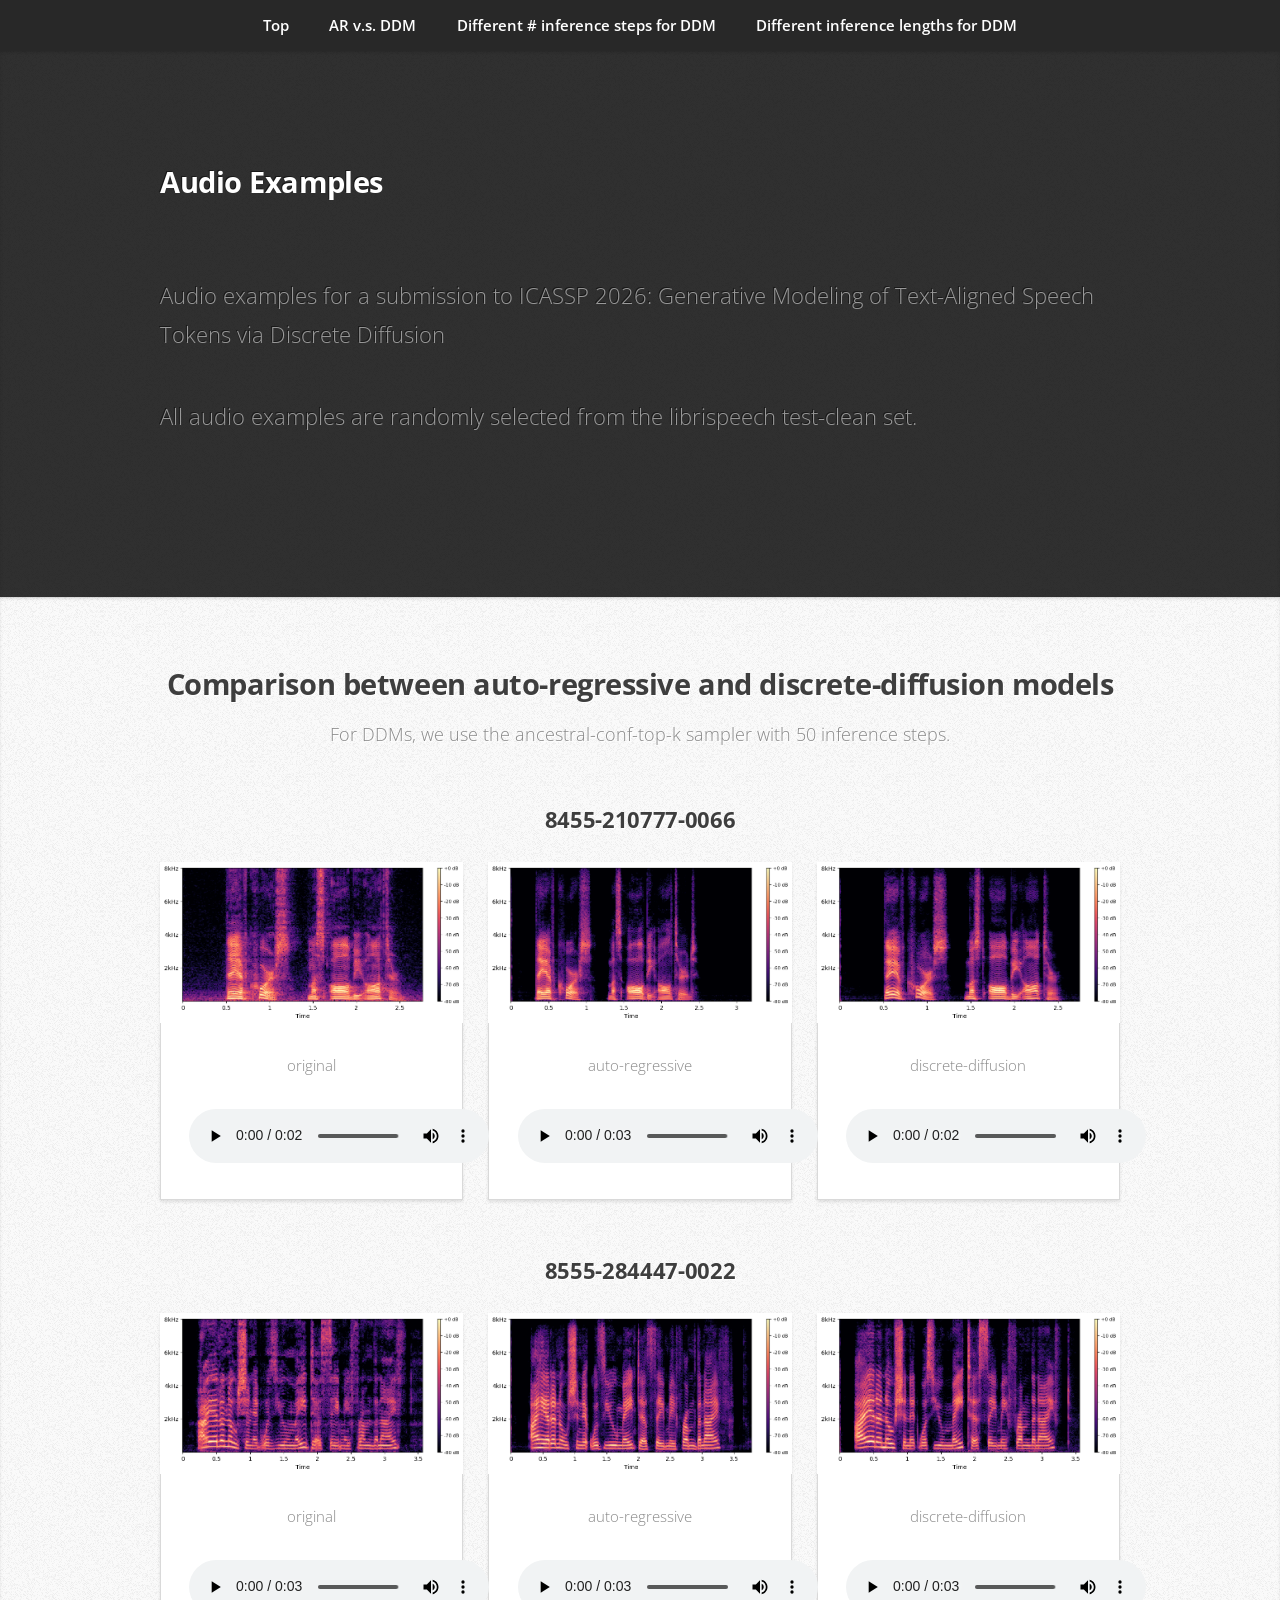
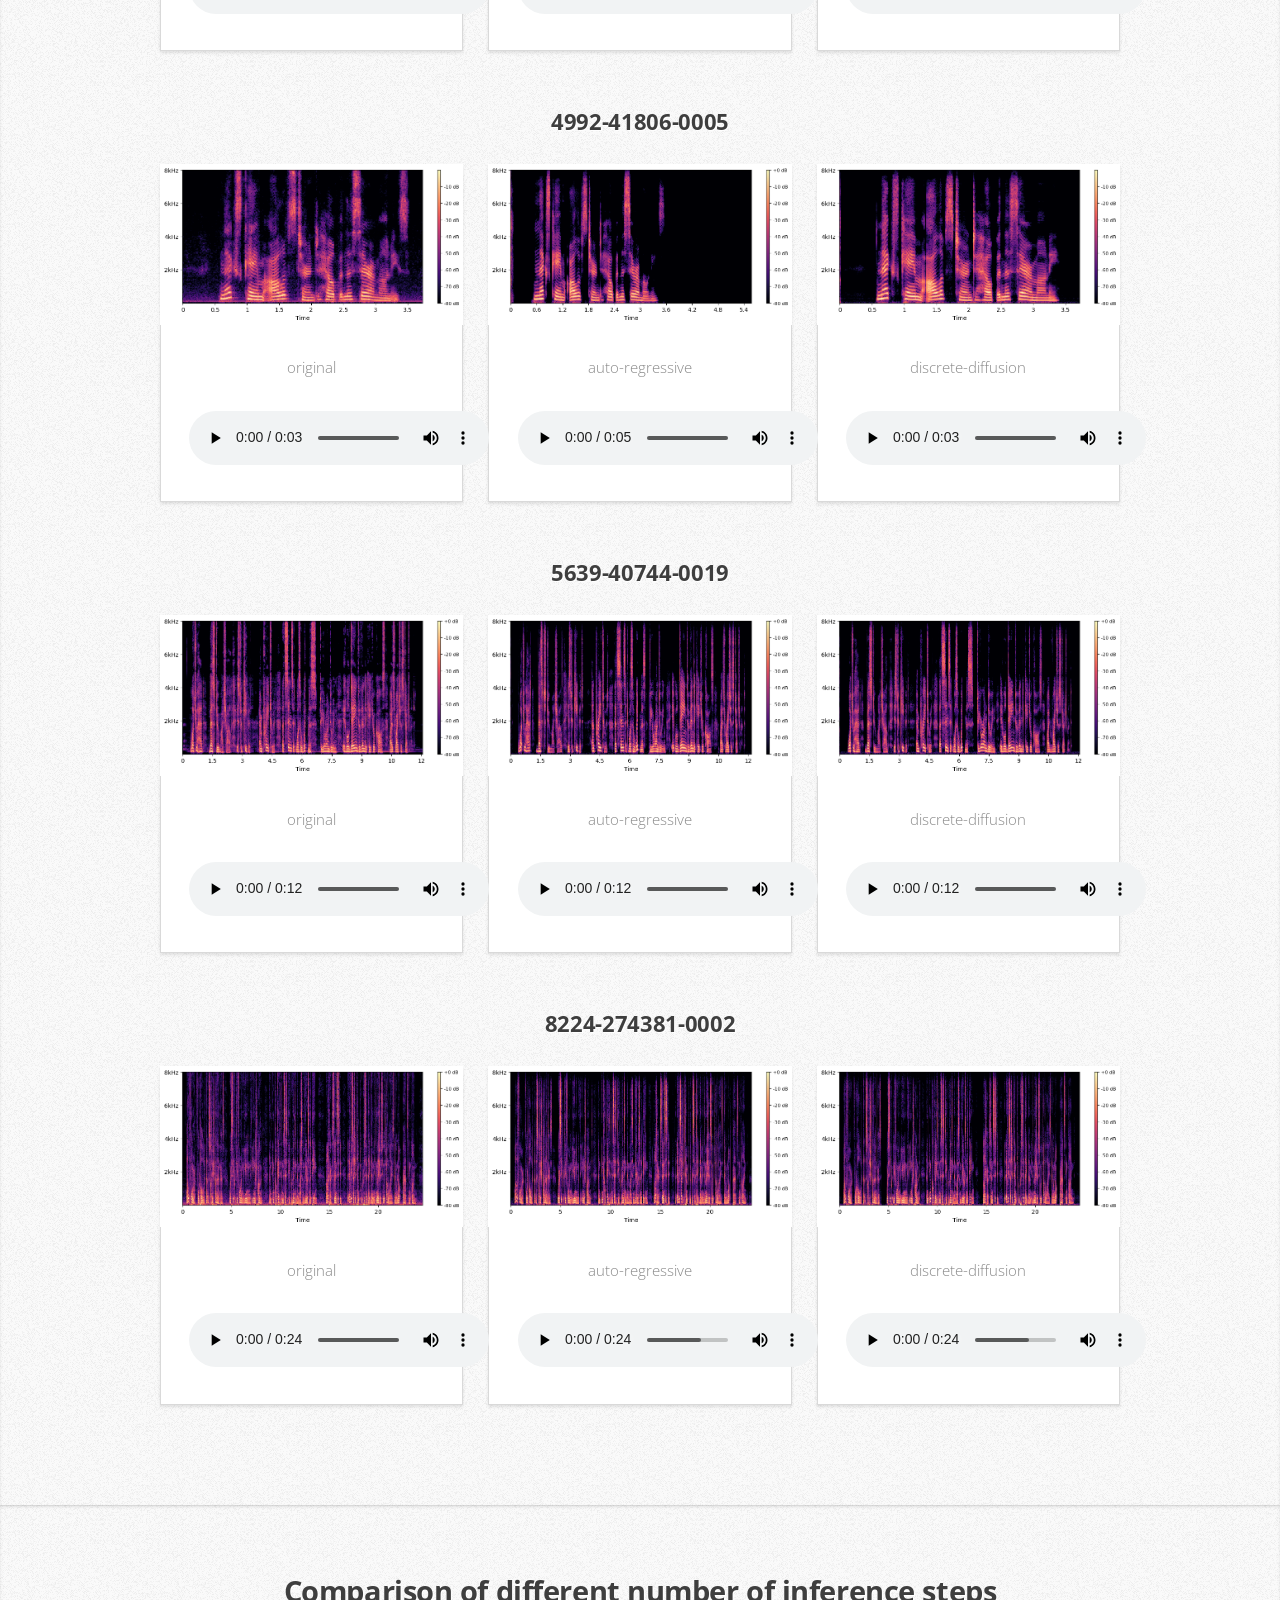
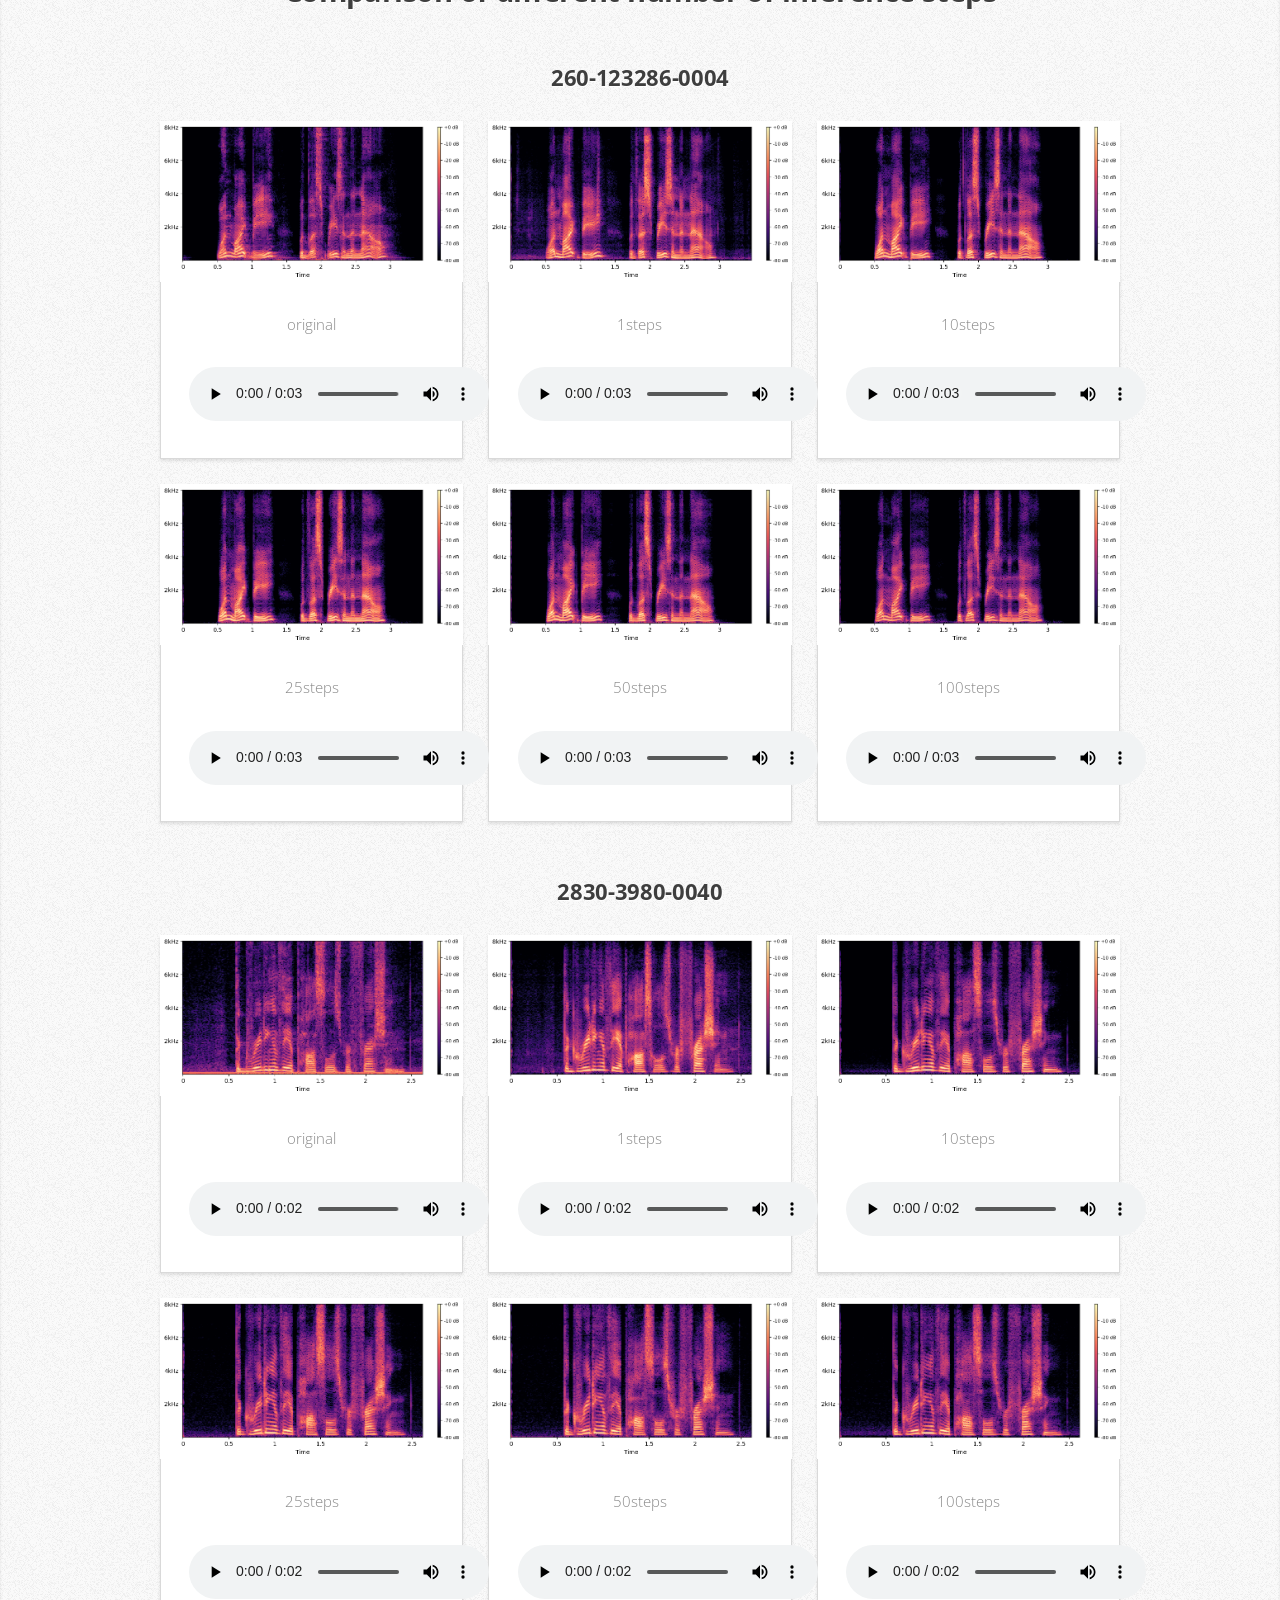
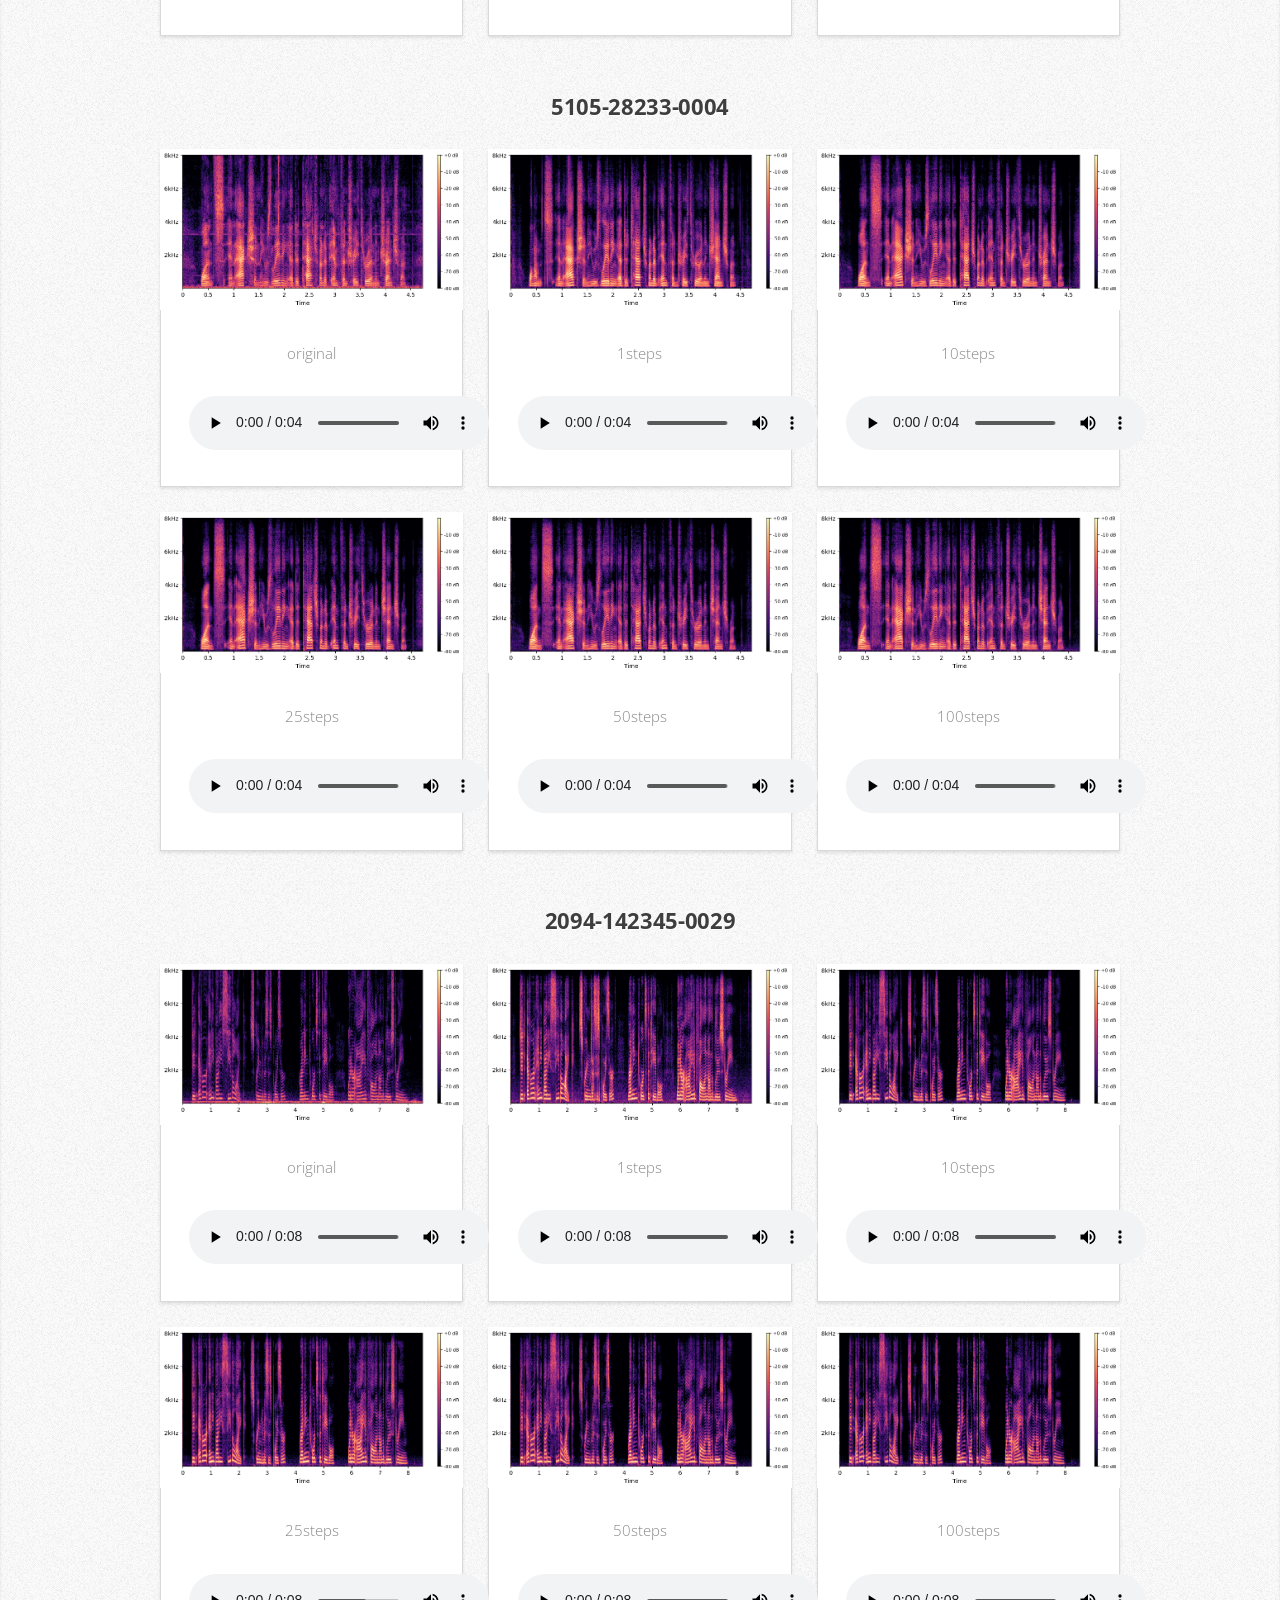
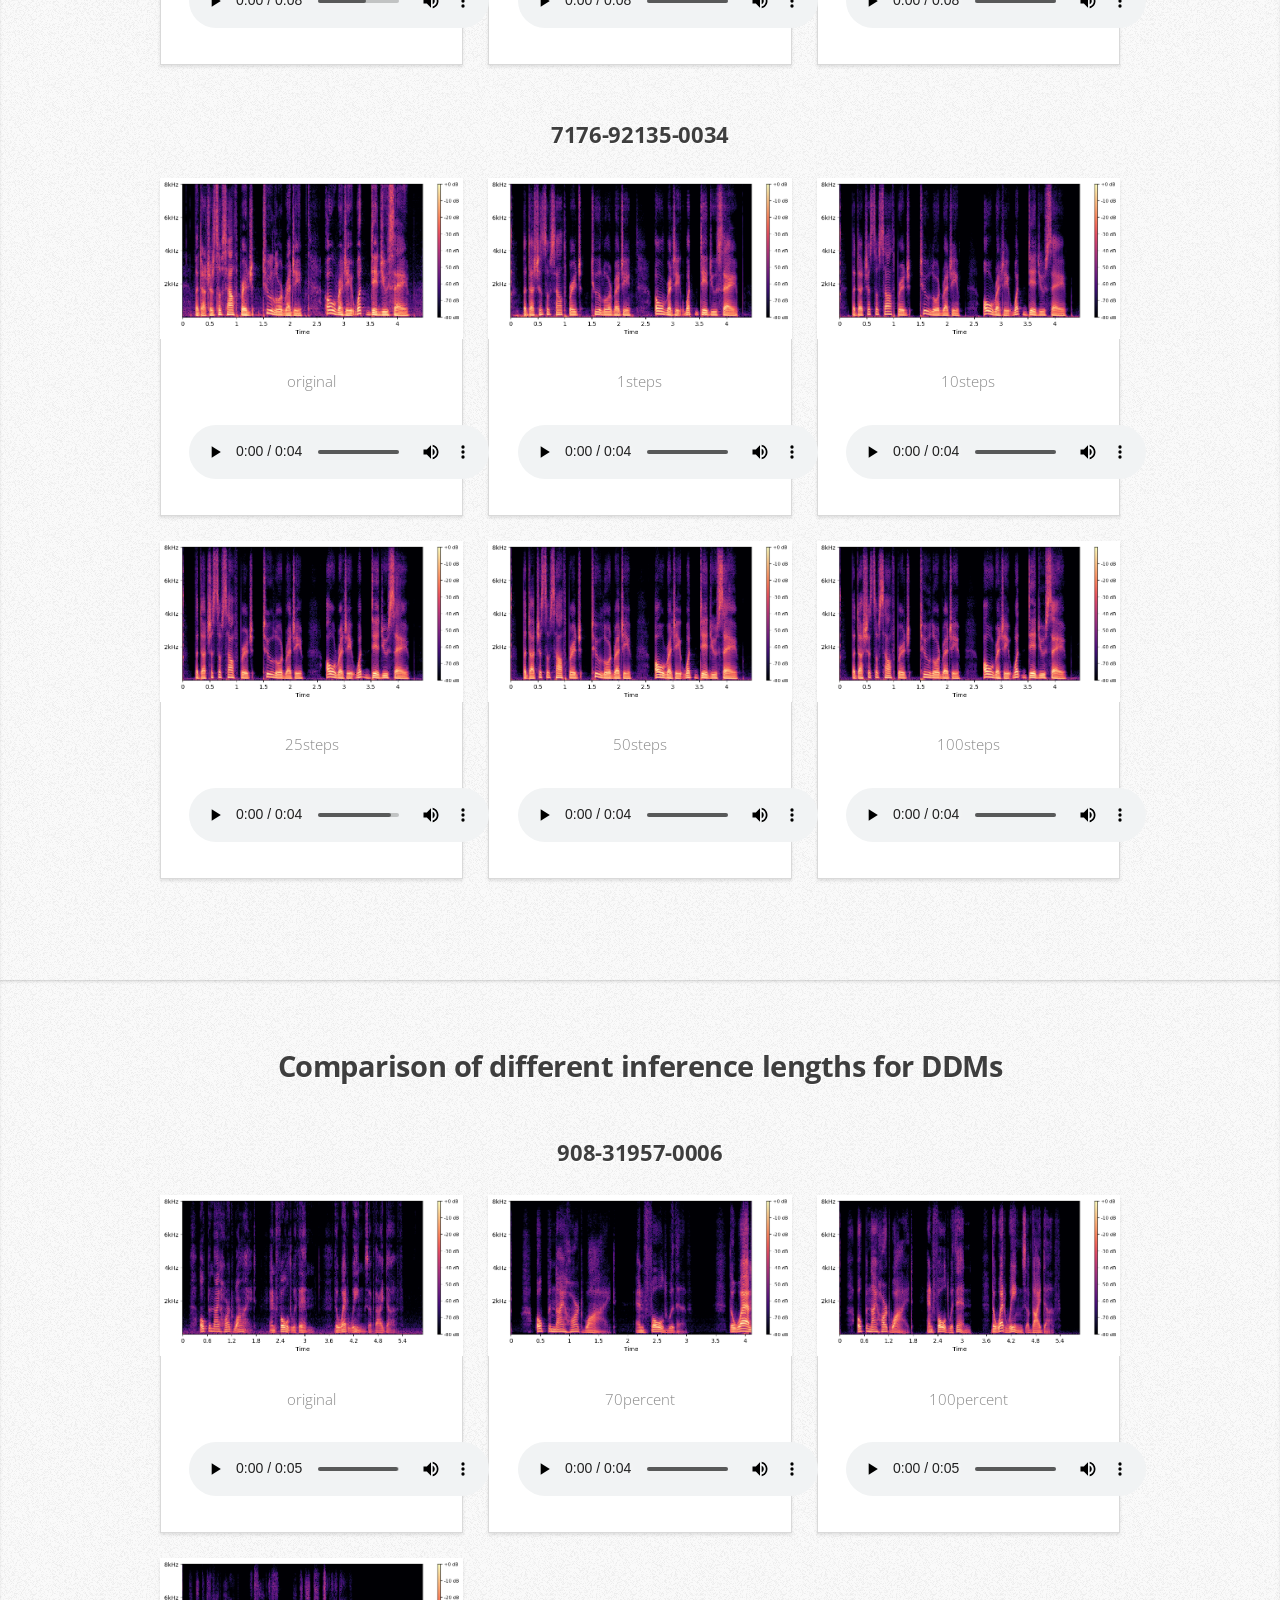
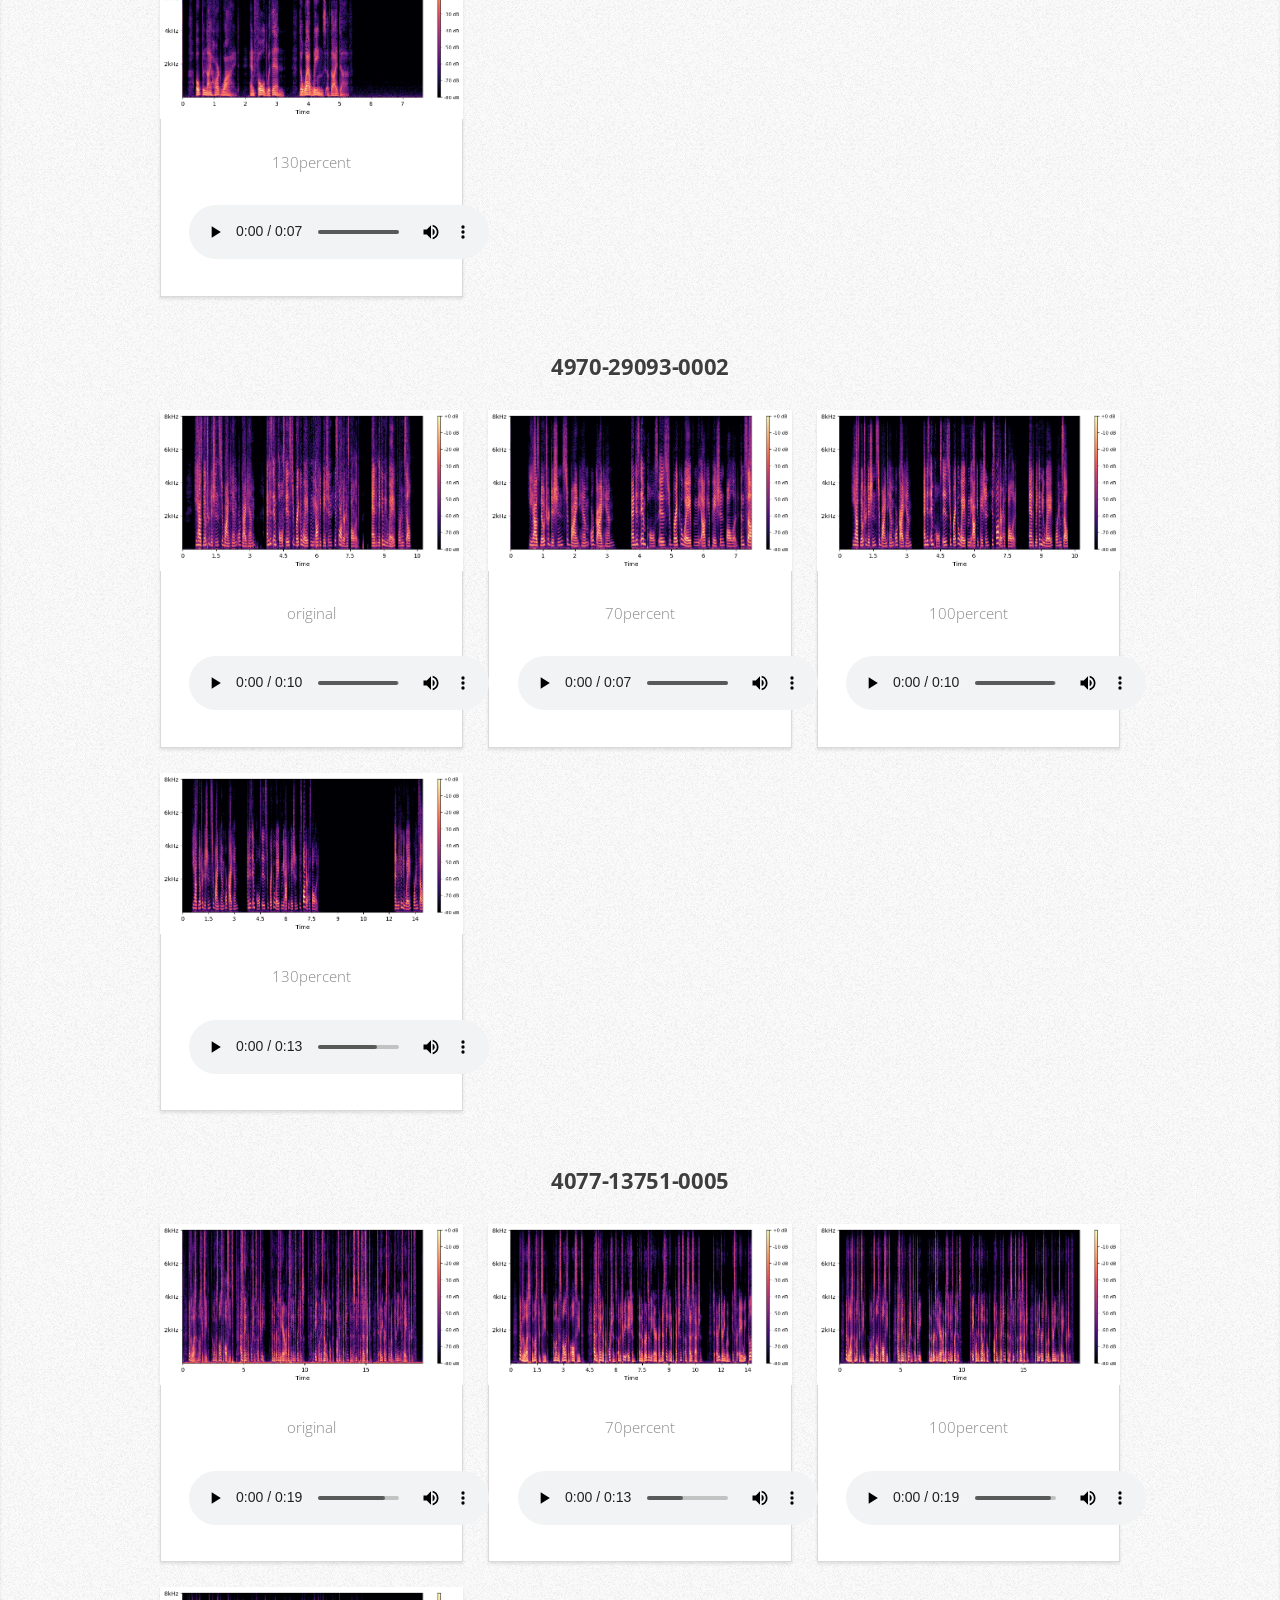
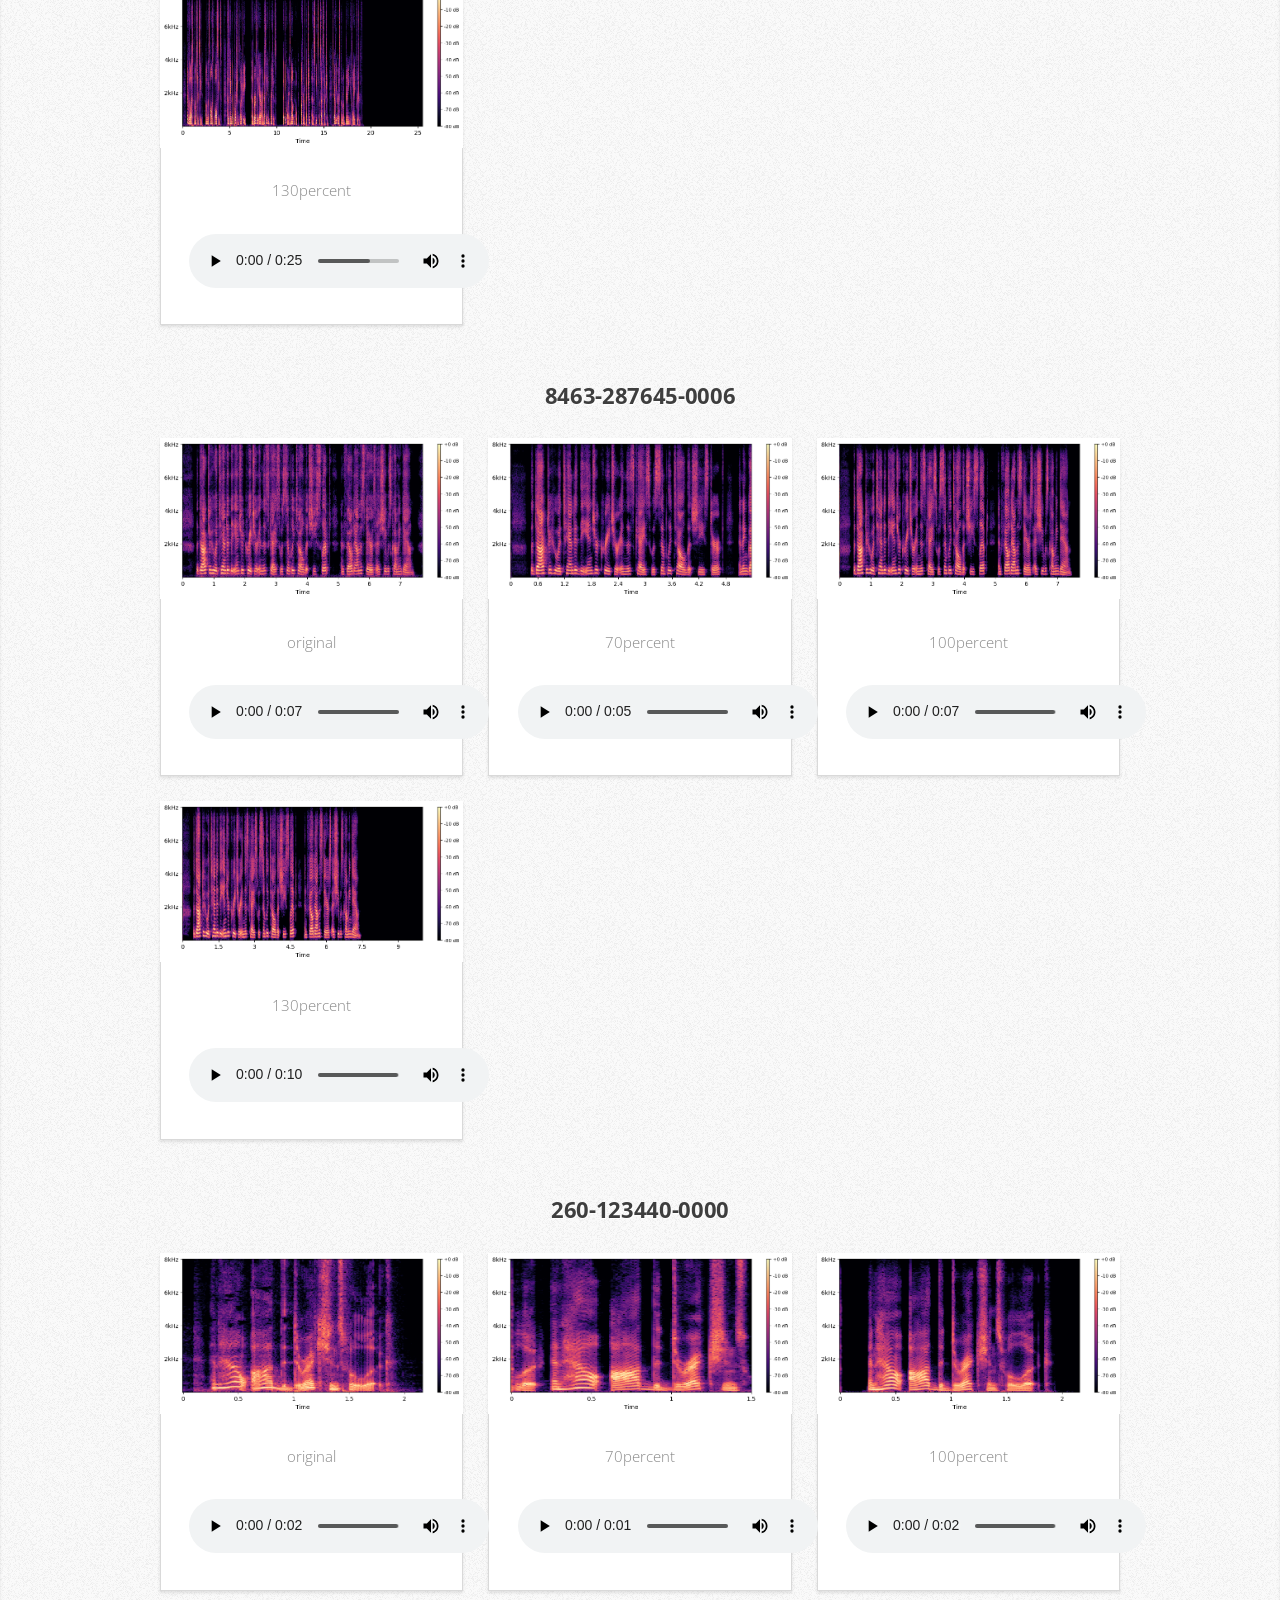
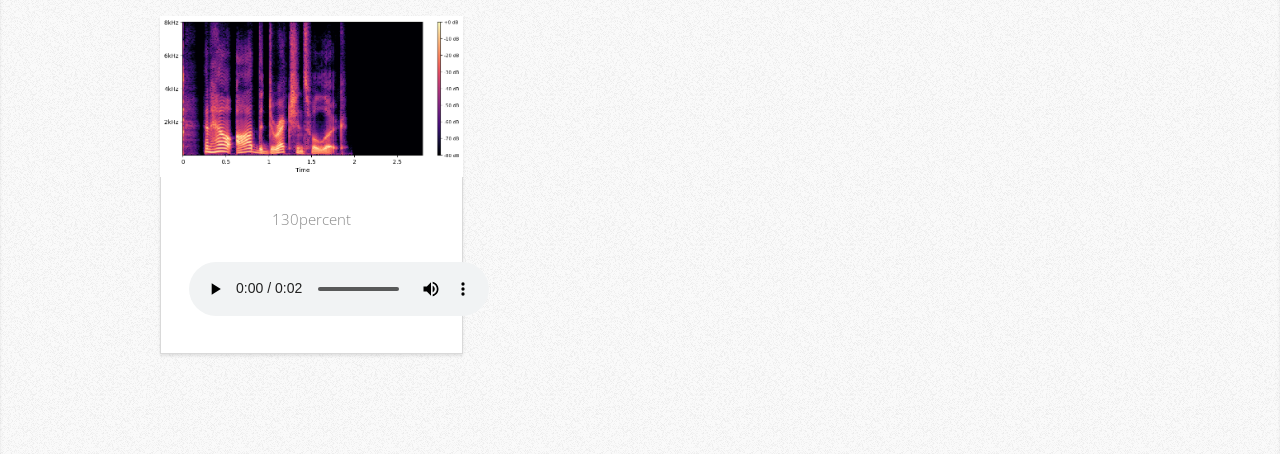
<file: demo/index.html>
<!DOCTYPE HTML>
<!--
	Miniport by HTML5 UP
	html5up.net | @ajlkn
	Free for personal and commercial use under the CCA 3.0 license (html5up.net/license)
-->
<html>
	<head>
		<title>Audio Examples</title>
		<meta charset="utf-8" />
		<meta name="viewport" content="width=device-width, initial-scale=1, user-scalable=no" />
		<link rel="stylesheet" href="assets/css/main.css" />
	</head>
	<body class="is-preload">

		<!-- Nav -->
			<nav id="nav">
				<ul class="container">
					<li><a href="#top">Top</a></li>
					<li><a href="#Comparison_between_auto-regressive_and_discrete-diffusion">AR v.s. DDM</a></li>
					<li><a href="#Comparison_of_different_number_of_inference_steps">Different # inference steps for DDM</a></li>
					<li><a href="#Comparison_of_different_inference_lengths_for_DDMs">Different inference lengths for DDM</a></li>
				</ul>
			</nav>

		<!-- Home -->
			<article id="top" class="wrapper style4">
				<div class="container">
					<div class="row">
						<header>
							<h2>Audio Examples</h2>
						</header>
					</div>
					<p>Audio examples for a submission to ICASSP 2026: Generative Modeling of Text-Aligned Speech Tokens via Discrete Diffusion</p>
					<p>All audio examples are randomly selected from the librispeech test-clean set.</p>
				</div>
			</article>

		<!-- Comparison between auto-regressive and discrete-diffusion -->
			<article id="Comparison_between_auto-regressive_and_discrete-diffusion" class="wrapper style2">
				<div class="container">
					<header>
						<h2>Comparison between auto-regressive and discrete-diffusion models</h2>
						<p>For DDMs, we use the ancestral-conf-top-k sampler with 50 inference steps.</p>
					</header>
					<!-- Insert examples ⬇️ -->
					<p><h3>8455-210777-0066</h3></p>
					<div class="row">

							<div class="col-4 col-6-medium col-12-small">
								<article class="box style2">
									<a class="image featured"><img src="examples/n_AR_DD_Comparison_8455-210777-0066_original.png" alt="" /></a>
									<p>original</p>
									<audio controls="controls" preload="preload"><source src='examples/n_AR_DD_Comparison_8455-210777-0066_original.wav'></source></audio>
								</article>
							</div>
							
							<div class="col-4 col-6-medium col-12-small">
								<article class="box style2">
									<a class="image featured"><img src="examples/n_AR_DD_Comparison_8455-210777-0066_auto-regressive.png" alt="" /></a>
									<p>auto-regressive</p>
									<audio controls="controls" preload="preload"><source src='examples/n_AR_DD_Comparison_8455-210777-0066_auto-regressive.wav'></source></audio>
								</article>
							</div>
							
							<div class="col-4 col-6-medium col-12-small">
								<article class="box style2">
									<a class="image featured"><img src="examples/n_AR_DD_Comparison_8455-210777-0066_discrete-diffusion.png" alt="" /></a>
									<p>discrete-diffusion</p>
									<audio controls="controls" preload="preload"><source src='examples/n_AR_DD_Comparison_8455-210777-0066_discrete-diffusion.wav'></source></audio>
								</article>
							</div>
							</div>
					<br>
					<p><h3>8555-284447-0022</h3></p>
					<div class="row">

							<div class="col-4 col-6-medium col-12-small">
								<article class="box style2">
									<a class="image featured"><img src="examples/n_AR_DD_Comparison_8555-284447-0022_original.png" alt="" /></a>
									<p>original</p>
									<audio controls="controls" preload="preload"><source src='examples/n_AR_DD_Comparison_8555-284447-0022_original.wav'></source></audio>
								</article>
							</div>
							
							<div class="col-4 col-6-medium col-12-small">
								<article class="box style2">
									<a class="image featured"><img src="examples/n_AR_DD_Comparison_8555-284447-0022_auto-regressive.png" alt="" /></a>
									<p>auto-regressive</p>
									<audio controls="controls" preload="preload"><source src='examples/n_AR_DD_Comparison_8555-284447-0022_auto-regressive.wav'></source></audio>
								</article>
							</div>
							
							<div class="col-4 col-6-medium col-12-small">
								<article class="box style2">
									<a class="image featured"><img src="examples/n_AR_DD_Comparison_8555-284447-0022_discrete-diffusion.png" alt="" /></a>
									<p>discrete-diffusion</p>
									<audio controls="controls" preload="preload"><source src='examples/n_AR_DD_Comparison_8555-284447-0022_discrete-diffusion.wav'></source></audio>
								</article>
							</div>
							</div>
					<br>
					<p><h3>4992-41806-0005</h3></p>
					<div class="row">

							<div class="col-4 col-6-medium col-12-small">
								<article class="box style2">
									<a class="image featured"><img src="examples/n_AR_DD_Comparison_4992-41806-0005_original.png" alt="" /></a>
									<p>original</p>
									<audio controls="controls" preload="preload"><source src='examples/n_AR_DD_Comparison_4992-41806-0005_original.wav'></source></audio>
								</article>
							</div>
							
							<div class="col-4 col-6-medium col-12-small">
								<article class="box style2">
									<a class="image featured"><img src="examples/n_AR_DD_Comparison_4992-41806-0005_auto-regressive.png" alt="" /></a>
									<p>auto-regressive</p>
									<audio controls="controls" preload="preload"><source src='examples/n_AR_DD_Comparison_4992-41806-0005_auto-regressive.wav'></source></audio>
								</article>
							</div>
							
							<div class="col-4 col-6-medium col-12-small">
								<article class="box style2">
									<a class="image featured"><img src="examples/n_AR_DD_Comparison_4992-41806-0005_discrete-diffusion.png" alt="" /></a>
									<p>discrete-diffusion</p>
									<audio controls="controls" preload="preload"><source src='examples/n_AR_DD_Comparison_4992-41806-0005_discrete-diffusion.wav'></source></audio>
								</article>
							</div>
							</div>
					<br>
					<p><h3>5639-40744-0019</h3></p>
					<div class="row">

							<div class="col-4 col-6-medium col-12-small">
								<article class="box style2">
									<a class="image featured"><img src="examples/n_AR_DD_Comparison_5639-40744-0019_original.png" alt="" /></a>
									<p>original</p>
									<audio controls="controls" preload="preload"><source src='examples/n_AR_DD_Comparison_5639-40744-0019_original.wav'></source></audio>
								</article>
							</div>
							
							<div class="col-4 col-6-medium col-12-small">
								<article class="box style2">
									<a class="image featured"><img src="examples/n_AR_DD_Comparison_5639-40744-0019_auto-regressive.png" alt="" /></a>
									<p>auto-regressive</p>
									<audio controls="controls" preload="preload"><source src='examples/n_AR_DD_Comparison_5639-40744-0019_auto-regressive.wav'></source></audio>
								</article>
							</div>
							
							<div class="col-4 col-6-medium col-12-small">
								<article class="box style2">
									<a class="image featured"><img src="examples/n_AR_DD_Comparison_5639-40744-0019_discrete-diffusion.png" alt="" /></a>
									<p>discrete-diffusion</p>
									<audio controls="controls" preload="preload"><source src='examples/n_AR_DD_Comparison_5639-40744-0019_discrete-diffusion.wav'></source></audio>
								</article>
							</div>
							</div>
					<br>
					<p><h3>8224-274381-0002</h3></p>
					<div class="row">

							<div class="col-4 col-6-medium col-12-small">
								<article class="box style2">
									<a class="image featured"><img src="examples/n_AR_DD_Comparison_8224-274381-0002_original.png" alt="" /></a>
									<p>original</p>
									<audio controls="controls" preload="preload"><source src='examples/n_AR_DD_Comparison_8224-274381-0002_original.wav'></source></audio>
								</article>
							</div>
							
							<div class="col-4 col-6-medium col-12-small">
								<article class="box style2">
									<a class="image featured"><img src="examples/n_AR_DD_Comparison_8224-274381-0002_auto-regressive.png" alt="" /></a>
									<p>auto-regressive</p>
									<audio controls="controls" preload="preload"><source src='examples/n_AR_DD_Comparison_8224-274381-0002_auto-regressive.wav'></source></audio>
								</article>
							</div>
							
							<div class="col-4 col-6-medium col-12-small">
								<article class="box style2">
									<a class="image featured"><img src="examples/n_AR_DD_Comparison_8224-274381-0002_discrete-diffusion.png" alt="" /></a>
									<p>discrete-diffusion</p>
									<audio controls="controls" preload="preload"><source src='examples/n_AR_DD_Comparison_8224-274381-0002_discrete-diffusion.wav'></source></audio>
								</article>
							</div>
							</div>
					<br>
					<!-- Insert examples ⬆️ -->
				</div>
			</article>

		<!-- Comparison of different number of inference steps -->
		<article id="Comparison_of_different_number_of_inference_steps" class="wrapper style2">
			<div class="container">
				<header>
					<h2>Comparison of different number of inference steps</h2>
				</header>
				<!-- Insert examples ⬇️ -->
				<p><h3>260-123286-0004</h3></p>
				<div class="row">

						<div class="col-4 col-6-medium col-12-small">
							<article class="box style2">
								<a class="image featured"><img src="examples/n_different_num_steps_comparison_260-123286-0004_original.png" alt="" /></a>
								<p>original</p>
								<audio controls="controls" preload="preload"><source src='examples/n_different_num_steps_comparison_260-123286-0004_original.wav'></source></audio>
							</article>
						</div>
						
						<div class="col-4 col-6-medium col-12-small">
							<article class="box style2">
								<a class="image featured"><img src="examples/n_different_num_steps_comparison_260-123286-0004_1steps.png" alt="" /></a>
								<p>1steps</p>
								<audio controls="controls" preload="preload"><source src='examples/n_different_num_steps_comparison_260-123286-0004_1steps.wav'></source></audio>
							</article>
						</div>
						
						<div class="col-4 col-6-medium col-12-small">
							<article class="box style2">
								<a class="image featured"><img src="examples/n_different_num_steps_comparison_260-123286-0004_10steps.png" alt="" /></a>
								<p>10steps</p>
								<audio controls="controls" preload="preload"><source src='examples/n_different_num_steps_comparison_260-123286-0004_10steps.wav'></source></audio>
							</article>
						</div>
						
						<div class="col-4 col-6-medium col-12-small">
							<article class="box style2">
								<a class="image featured"><img src="examples/n_different_num_steps_comparison_260-123286-0004_25steps.png" alt="" /></a>
								<p>25steps</p>
								<audio controls="controls" preload="preload"><source src='examples/n_different_num_steps_comparison_260-123286-0004_25steps.wav'></source></audio>
							</article>
						</div>
						
						<div class="col-4 col-6-medium col-12-small">
							<article class="box style2">
								<a class="image featured"><img src="examples/n_different_num_steps_comparison_260-123286-0004_50steps.png" alt="" /></a>
								<p>50steps</p>
								<audio controls="controls" preload="preload"><source src='examples/n_different_num_steps_comparison_260-123286-0004_50steps.wav'></source></audio>
							</article>
						</div>
						
						<div class="col-4 col-6-medium col-12-small">
							<article class="box style2">
								<a class="image featured"><img src="examples/n_different_num_steps_comparison_260-123286-0004_100steps.png" alt="" /></a>
								<p>100steps</p>
								<audio controls="controls" preload="preload"><source src='examples/n_different_num_steps_comparison_260-123286-0004_100steps.wav'></source></audio>
							</article>
						</div>
						</div>
				<br>
				<p><h3>2830-3980-0040</h3></p>
				<div class="row">

						<div class="col-4 col-6-medium col-12-small">
							<article class="box style2">
								<a class="image featured"><img src="examples/n_different_num_steps_comparison_2830-3980-0040_original.png" alt="" /></a>
								<p>original</p>
								<audio controls="controls" preload="preload"><source src='examples/n_different_num_steps_comparison_2830-3980-0040_original.wav'></source></audio>
							</article>
						</div>
						
						<div class="col-4 col-6-medium col-12-small">
							<article class="box style2">
								<a class="image featured"><img src="examples/n_different_num_steps_comparison_2830-3980-0040_1steps.png" alt="" /></a>
								<p>1steps</p>
								<audio controls="controls" preload="preload"><source src='examples/n_different_num_steps_comparison_2830-3980-0040_1steps.wav'></source></audio>
							</article>
						</div>
						
						<div class="col-4 col-6-medium col-12-small">
							<article class="box style2">
								<a class="image featured"><img src="examples/n_different_num_steps_comparison_2830-3980-0040_10steps.png" alt="" /></a>
								<p>10steps</p>
								<audio controls="controls" preload="preload"><source src='examples/n_different_num_steps_comparison_2830-3980-0040_10steps.wav'></source></audio>
							</article>
						</div>
						
						<div class="col-4 col-6-medium col-12-small">
							<article class="box style2">
								<a class="image featured"><img src="examples/n_different_num_steps_comparison_2830-3980-0040_25steps.png" alt="" /></a>
								<p>25steps</p>
								<audio controls="controls" preload="preload"><source src='examples/n_different_num_steps_comparison_2830-3980-0040_25steps.wav'></source></audio>
							</article>
						</div>
						
						<div class="col-4 col-6-medium col-12-small">
							<article class="box style2">
								<a class="image featured"><img src="examples/n_different_num_steps_comparison_2830-3980-0040_50steps.png" alt="" /></a>
								<p>50steps</p>
								<audio controls="controls" preload="preload"><source src='examples/n_different_num_steps_comparison_2830-3980-0040_50steps.wav'></source></audio>
							</article>
						</div>
						
						<div class="col-4 col-6-medium col-12-small">
							<article class="box style2">
								<a class="image featured"><img src="examples/n_different_num_steps_comparison_2830-3980-0040_100steps.png" alt="" /></a>
								<p>100steps</p>
								<audio controls="controls" preload="preload"><source src='examples/n_different_num_steps_comparison_2830-3980-0040_100steps.wav'></source></audio>
							</article>
						</div>
						</div>
				<br>
				<p><h3>5105-28233-0004</h3></p>
				<div class="row">

						<div class="col-4 col-6-medium col-12-small">
							<article class="box style2">
								<a class="image featured"><img src="examples/n_different_num_steps_comparison_5105-28233-0004_original.png" alt="" /></a>
								<p>original</p>
								<audio controls="controls" preload="preload"><source src='examples/n_different_num_steps_comparison_5105-28233-0004_original.wav'></source></audio>
							</article>
						</div>
						
						<div class="col-4 col-6-medium col-12-small">
							<article class="box style2">
								<a class="image featured"><img src="examples/n_different_num_steps_comparison_5105-28233-0004_1steps.png" alt="" /></a>
								<p>1steps</p>
								<audio controls="controls" preload="preload"><source src='examples/n_different_num_steps_comparison_5105-28233-0004_1steps.wav'></source></audio>
							</article>
						</div>
						
						<div class="col-4 col-6-medium col-12-small">
							<article class="box style2">
								<a class="image featured"><img src="examples/n_different_num_steps_comparison_5105-28233-0004_10steps.png" alt="" /></a>
								<p>10steps</p>
								<audio controls="controls" preload="preload"><source src='examples/n_different_num_steps_comparison_5105-28233-0004_10steps.wav'></source></audio>
							</article>
						</div>
						
						<div class="col-4 col-6-medium col-12-small">
							<article class="box style2">
								<a class="image featured"><img src="examples/n_different_num_steps_comparison_5105-28233-0004_25steps.png" alt="" /></a>
								<p>25steps</p>
								<audio controls="controls" preload="preload"><source src='examples/n_different_num_steps_comparison_5105-28233-0004_25steps.wav'></source></audio>
							</article>
						</div>
						
						<div class="col-4 col-6-medium col-12-small">
							<article class="box style2">
								<a class="image featured"><img src="examples/n_different_num_steps_comparison_5105-28233-0004_50steps.png" alt="" /></a>
								<p>50steps</p>
								<audio controls="controls" preload="preload"><source src='examples/n_different_num_steps_comparison_5105-28233-0004_50steps.wav'></source></audio>
							</article>
						</div>
						
						<div class="col-4 col-6-medium col-12-small">
							<article class="box style2">
								<a class="image featured"><img src="examples/n_different_num_steps_comparison_5105-28233-0004_100steps.png" alt="" /></a>
								<p>100steps</p>
								<audio controls="controls" preload="preload"><source src='examples/n_different_num_steps_comparison_5105-28233-0004_100steps.wav'></source></audio>
							</article>
						</div>
						</div>
				<br>
				<p><h3>2094-142345-0029</h3></p>
				<div class="row">

						<div class="col-4 col-6-medium col-12-small">
							<article class="box style2">
								<a class="image featured"><img src="examples/n_different_num_steps_comparison_2094-142345-0029_original.png" alt="" /></a>
								<p>original</p>
								<audio controls="controls" preload="preload"><source src='examples/n_different_num_steps_comparison_2094-142345-0029_original.wav'></source></audio>
							</article>
						</div>
						
						<div class="col-4 col-6-medium col-12-small">
							<article class="box style2">
								<a class="image featured"><img src="examples/n_different_num_steps_comparison_2094-142345-0029_1steps.png" alt="" /></a>
								<p>1steps</p>
								<audio controls="controls" preload="preload"><source src='examples/n_different_num_steps_comparison_2094-142345-0029_1steps.wav'></source></audio>
							</article>
						</div>
						
						<div class="col-4 col-6-medium col-12-small">
							<article class="box style2">
								<a class="image featured"><img src="examples/n_different_num_steps_comparison_2094-142345-0029_10steps.png" alt="" /></a>
								<p>10steps</p>
								<audio controls="controls" preload="preload"><source src='examples/n_different_num_steps_comparison_2094-142345-0029_10steps.wav'></source></audio>
							</article>
						</div>
						
						<div class="col-4 col-6-medium col-12-small">
							<article class="box style2">
								<a class="image featured"><img src="examples/n_different_num_steps_comparison_2094-142345-0029_25steps.png" alt="" /></a>
								<p>25steps</p>
								<audio controls="controls" preload="preload"><source src='examples/n_different_num_steps_comparison_2094-142345-0029_25steps.wav'></source></audio>
							</article>
						</div>
						
						<div class="col-4 col-6-medium col-12-small">
							<article class="box style2">
								<a class="image featured"><img src="examples/n_different_num_steps_comparison_2094-142345-0029_50steps.png" alt="" /></a>
								<p>50steps</p>
								<audio controls="controls" preload="preload"><source src='examples/n_different_num_steps_comparison_2094-142345-0029_50steps.wav'></source></audio>
							</article>
						</div>
						
						<div class="col-4 col-6-medium col-12-small">
							<article class="box style2">
								<a class="image featured"><img src="examples/n_different_num_steps_comparison_2094-142345-0029_100steps.png" alt="" /></a>
								<p>100steps</p>
								<audio controls="controls" preload="preload"><source src='examples/n_different_num_steps_comparison_2094-142345-0029_100steps.wav'></source></audio>
							</article>
						</div>
						</div>
				<br>
				<p><h3>7176-92135-0034</h3></p>
				<div class="row">

						<div class="col-4 col-6-medium col-12-small">
							<article class="box style2">
								<a class="image featured"><img src="examples/n_different_num_steps_comparison_7176-92135-0034_original.png" alt="" /></a>
								<p>original</p>
								<audio controls="controls" preload="preload"><source src='examples/n_different_num_steps_comparison_7176-92135-0034_original.wav'></source></audio>
							</article>
						</div>
						
						<div class="col-4 col-6-medium col-12-small">
							<article class="box style2">
								<a class="image featured"><img src="examples/n_different_num_steps_comparison_7176-92135-0034_1steps.png" alt="" /></a>
								<p>1steps</p>
								<audio controls="controls" preload="preload"><source src='examples/n_different_num_steps_comparison_7176-92135-0034_1steps.wav'></source></audio>
							</article>
						</div>
						
						<div class="col-4 col-6-medium col-12-small">
							<article class="box style2">
								<a class="image featured"><img src="examples/n_different_num_steps_comparison_7176-92135-0034_10steps.png" alt="" /></a>
								<p>10steps</p>
								<audio controls="controls" preload="preload"><source src='examples/n_different_num_steps_comparison_7176-92135-0034_10steps.wav'></source></audio>
							</article>
						</div>
						
						<div class="col-4 col-6-medium col-12-small">
							<article class="box style2">
								<a class="image featured"><img src="examples/n_different_num_steps_comparison_7176-92135-0034_25steps.png" alt="" /></a>
								<p>25steps</p>
								<audio controls="controls" preload="preload"><source src='examples/n_different_num_steps_comparison_7176-92135-0034_25steps.wav'></source></audio>
							</article>
						</div>
						
						<div class="col-4 col-6-medium col-12-small">
							<article class="box style2">
								<a class="image featured"><img src="examples/n_different_num_steps_comparison_7176-92135-0034_50steps.png" alt="" /></a>
								<p>50steps</p>
								<audio controls="controls" preload="preload"><source src='examples/n_different_num_steps_comparison_7176-92135-0034_50steps.wav'></source></audio>
							</article>
						</div>
						
						<div class="col-4 col-6-medium col-12-small">
							<article class="box style2">
								<a class="image featured"><img src="examples/n_different_num_steps_comparison_7176-92135-0034_100steps.png" alt="" /></a>
								<p>100steps</p>
								<audio controls="controls" preload="preload"><source src='examples/n_different_num_steps_comparison_7176-92135-0034_100steps.wav'></source></audio>
							</article>
						</div>
						</div>
				<br>			
				<!-- Insert examples ⬆️ -->
			</div>
		</article>
			
		<!-- Comparison of different inference lengths for DDMs -->
		<article id="Comparison_of_different_inference_lengths_for_DDMs" class="wrapper style2">
			<div class="container">
				<header>
					<h2>Comparison of different inference lengths for DDMs</h2>
				</header>
				<!-- Insert examples ⬇️ -->
				<p><h3>908-31957-0006</h3></p>
				<div class="row">

						<div class="col-4 col-6-medium col-12-small">
							<article class="box style2">
								<a class="image featured"><img src="examples/n_different_length_comparison_908-31957-0006_original.png" alt="" /></a>
								<p>original</p>
								<audio controls="controls" preload="preload"><source src='examples/n_different_length_comparison_908-31957-0006_original.wav'></source></audio>
							</article>
						</div>
						
						<div class="col-4 col-6-medium col-12-small">
							<article class="box style2">
								<a class="image featured"><img src="examples/n_different_length_comparison_908-31957-0006_70percent.png" alt="" /></a>
								<p>70percent</p>
								<audio controls="controls" preload="preload"><source src='examples/n_different_length_comparison_908-31957-0006_70percent.wav'></source></audio>
							</article>
						</div>
						
						<div class="col-4 col-6-medium col-12-small">
							<article class="box style2">
								<a class="image featured"><img src="examples/n_different_length_comparison_908-31957-0006_100percent.png" alt="" /></a>
								<p>100percent</p>
								<audio controls="controls" preload="preload"><source src='examples/n_different_length_comparison_908-31957-0006_100percent.wav'></source></audio>
							</article>
						</div>
						
						<div class="col-4 col-6-medium col-12-small">
							<article class="box style2">
								<a class="image featured"><img src="examples/n_different_length_comparison_908-31957-0006_130percent.png" alt="" /></a>
								<p>130percent</p>
								<audio controls="controls" preload="preload"><source src='examples/n_different_length_comparison_908-31957-0006_130percent.wav'></source></audio>
							</article>
						</div>
						</div>
				<br>
				<p><h3>4970-29093-0002</h3></p>
				<div class="row">

						<div class="col-4 col-6-medium col-12-small">
							<article class="box style2">
								<a class="image featured"><img src="examples/n_different_length_comparison_4970-29093-0002_original.png" alt="" /></a>
								<p>original</p>
								<audio controls="controls" preload="preload"><source src='examples/n_different_length_comparison_4970-29093-0002_original.wav'></source></audio>
							</article>
						</div>
						
						<div class="col-4 col-6-medium col-12-small">
							<article class="box style2">
								<a class="image featured"><img src="examples/n_different_length_comparison_4970-29093-0002_70percent.png" alt="" /></a>
								<p>70percent</p>
								<audio controls="controls" preload="preload"><source src='examples/n_different_length_comparison_4970-29093-0002_70percent.wav'></source></audio>
							</article>
						</div>
						
						<div class="col-4 col-6-medium col-12-small">
							<article class="box style2">
								<a class="image featured"><img src="examples/n_different_length_comparison_4970-29093-0002_100percent.png" alt="" /></a>
								<p>100percent</p>
								<audio controls="controls" preload="preload"><source src='examples/n_different_length_comparison_4970-29093-0002_100percent.wav'></source></audio>
							</article>
						</div>
						
						<div class="col-4 col-6-medium col-12-small">
							<article class="box style2">
								<a class="image featured"><img src="examples/n_different_length_comparison_4970-29093-0002_130percent.png" alt="" /></a>
								<p>130percent</p>
								<audio controls="controls" preload="preload"><source src='examples/n_different_length_comparison_4970-29093-0002_130percent.wav'></source></audio>
							</article>
						</div>
						</div>
				<br>
				<p><h3>4077-13751-0005</h3></p>
				<div class="row">

						<div class="col-4 col-6-medium col-12-small">
							<article class="box style2">
								<a class="image featured"><img src="examples/n_different_length_comparison_4077-13751-0005_original.png" alt="" /></a>
								<p>original</p>
								<audio controls="controls" preload="preload"><source src='examples/n_different_length_comparison_4077-13751-0005_original.wav'></source></audio>
							</article>
						</div>
						
						<div class="col-4 col-6-medium col-12-small">
							<article class="box style2">
								<a class="image featured"><img src="examples/n_different_length_comparison_4077-13751-0005_70percent.png" alt="" /></a>
								<p>70percent</p>
								<audio controls="controls" preload="preload"><source src='examples/n_different_length_comparison_4077-13751-0005_70percent.wav'></source></audio>
							</article>
						</div>
						
						<div class="col-4 col-6-medium col-12-small">
							<article class="box style2">
								<a class="image featured"><img src="examples/n_different_length_comparison_4077-13751-0005_100percent.png" alt="" /></a>
								<p>100percent</p>
								<audio controls="controls" preload="preload"><source src='examples/n_different_length_comparison_4077-13751-0005_100percent.wav'></source></audio>
							</article>
						</div>
						
						<div class="col-4 col-6-medium col-12-small">
							<article class="box style2">
								<a class="image featured"><img src="examples/n_different_length_comparison_4077-13751-0005_130percent.png" alt="" /></a>
								<p>130percent</p>
								<audio controls="controls" preload="preload"><source src='examples/n_different_length_comparison_4077-13751-0005_130percent.wav'></source></audio>
							</article>
						</div>
						</div>
				<br>
				<p><h3>8463-287645-0006</h3></p>
				<div class="row">

						<div class="col-4 col-6-medium col-12-small">
							<article class="box style2">
								<a class="image featured"><img src="examples/n_different_length_comparison_8463-287645-0006_original.png" alt="" /></a>
								<p>original</p>
								<audio controls="controls" preload="preload"><source src='examples/n_different_length_comparison_8463-287645-0006_original.wav'></source></audio>
							</article>
						</div>
						
						<div class="col-4 col-6-medium col-12-small">
							<article class="box style2">
								<a class="image featured"><img src="examples/n_different_length_comparison_8463-287645-0006_70percent.png" alt="" /></a>
								<p>70percent</p>
								<audio controls="controls" preload="preload"><source src='examples/n_different_length_comparison_8463-287645-0006_70percent.wav'></source></audio>
							</article>
						</div>
						
						<div class="col-4 col-6-medium col-12-small">
							<article class="box style2">
								<a class="image featured"><img src="examples/n_different_length_comparison_8463-287645-0006_100percent.png" alt="" /></a>
								<p>100percent</p>
								<audio controls="controls" preload="preload"><source src='examples/n_different_length_comparison_8463-287645-0006_100percent.wav'></source></audio>
							</article>
						</div>
						
						<div class="col-4 col-6-medium col-12-small">
							<article class="box style2">
								<a class="image featured"><img src="examples/n_different_length_comparison_8463-287645-0006_130percent.png" alt="" /></a>
								<p>130percent</p>
								<audio controls="controls" preload="preload"><source src='examples/n_different_length_comparison_8463-287645-0006_130percent.wav'></source></audio>
							</article>
						</div>
						</div>
				<br>
				<p><h3>260-123440-0000</h3></p>
				<div class="row">

						<div class="col-4 col-6-medium col-12-small">
							<article class="box style2">
								<a class="image featured"><img src="examples/n_different_length_comparison_260-123440-0000_original.png" alt="" /></a>
								<p>original</p>
								<audio controls="controls" preload="preload"><source src='examples/n_different_length_comparison_260-123440-0000_original.wav'></source></audio>
							</article>
						</div>
						
						<div class="col-4 col-6-medium col-12-small">
							<article class="box style2">
								<a class="image featured"><img src="examples/n_different_length_comparison_260-123440-0000_70percent.png" alt="" /></a>
								<p>70percent</p>
								<audio controls="controls" preload="preload"><source src='examples/n_different_length_comparison_260-123440-0000_70percent.wav'></source></audio>
							</article>
						</div>
						
						<div class="col-4 col-6-medium col-12-small">
							<article class="box style2">
								<a class="image featured"><img src="examples/n_different_length_comparison_260-123440-0000_100percent.png" alt="" /></a>
								<p>100percent</p>
								<audio controls="controls" preload="preload"><source src='examples/n_different_length_comparison_260-123440-0000_100percent.wav'></source></audio>
							</article>
						</div>
						
						<div class="col-4 col-6-medium col-12-small">
							<article class="box style2">
								<a class="image featured"><img src="examples/n_different_length_comparison_260-123440-0000_130percent.png" alt="" /></a>
								<p>130percent</p>
								<audio controls="controls" preload="preload"><source src='examples/n_different_length_comparison_260-123440-0000_130percent.wav'></source></audio>
							</article>
						</div>
						</div>
				<br>
				<!-- Insert examples ⬆️ -->
			</div>
		</article>

		<!-- Scripts -->
			<script src="assets/js/jquery.min.js"></script>
			<script src="assets/js/jquery.scrolly.min.js"></script>
			<script src="assets/js/browser.min.js"></script>
			<script src="assets/js/breakpoints.min.js"></script>
			<script src="assets/js/util.js"></script>
			<script src="assets/js/main.js"></script>

	</body>
</html>
</file>
<file: demo/assets/css/main.css>
@import url("https://fonts.googleapis.com/css?family=Open+Sans:300,300italic,600,600italic,700");
@import url("fontawesome-all.min.css");

/*
	Miniport by HTML5 UP
	html5up.net | @ajlkn
	Free for personal and commercial use under the CCA 3.0 license (html5up.net/license)
*/

html, body, div, span, applet, object,
iframe, h1, h2, h3, h4, h5, h6, p, blockquote,
pre, a, abbr, acronym, address, big, cite,
code, del, dfn, em, img, ins, kbd, q, s, samp,
small, strike, strong, sub, sup, tt, var, b,
u, i, center, dl, dt, dd, ol, ul, li, fieldset,
form, label, legend, table, caption, tbody,
tfoot, thead, tr, th, td, article, aside,
canvas, details, embed, figure, figcaption,
footer, header, hgroup, menu, nav, output, ruby,
section, summary, time, mark, audio, video {
	margin: 0;
	padding: 0;
	border: 0;
	font-size: 100%;
	font: inherit;
	vertical-align: baseline;}

article, aside, details, figcaption, figure,
footer, header, hgroup, menu, nav, section {
	display: block;}

body {
	line-height: 1;
}

ol, ul {
	list-style: none;
}

blockquote, q {
	quotes: none;
}

	blockquote:before, blockquote:after, q:before, q:after {
		content: '';
		content: none;
	}

table {
	border-collapse: collapse;
	border-spacing: 0;
}

body {
	-webkit-text-size-adjust: none;
}

mark {
	background-color: transparent;
	color: inherit;
}

input::-moz-focus-inner {
	border: 0;
	padding: 0;
}

input, select, textarea {
	-moz-appearance: none;
	-webkit-appearance: none;
	-ms-appearance: none;
	appearance: none;
}

/* Basic */

	html {
		box-sizing: border-box;
	}

	*, *:before, *:after {
		box-sizing: inherit;
	}

	body {
		padding-top: 3.5em;
	}

		body.is-preload *, body.is-preload *:before, body.is-preload *:after {
			-moz-animation: none !important;
			-webkit-animation: none !important;
			-ms-animation: none !important;
			animation: none !important;
			-moz-transition: none !important;
			-webkit-transition: none !important;
			-ms-transition: none !important;
			transition: none !important;
		}

	body, input, textarea, select {
		font-family: 'Open Sans', sans-serif;
		line-height: 1.85em;
		color: #888;
		font-weight: 300;
		font-size: 13pt;
	}

	a {
		-moz-transition: color .2s ease-in-out;
		-webkit-transition: color .2s ease-in-out;
		-ms-transition: color .2s ease-in-out;
		transition: color .2s ease-in-out;
		color: #43B3E0;
		text-decoration: underline;
	}

		a:hover {
			color: #43bff0 !important;
		}

		a img {
			border: 0;
		}

	b, strong {
		font-weight: 600;
		color: #3e3e3e;
	}

	i, em {
		font-style: italic;
	}

	sub {
		position: relative;
		top: 0.5em;
		font-size: 0.8em;
	}

	sup {
		position: relative;
		top: -0.5em;
		font-size: 0.8em;
	}

	blockquote {
		border-left: solid 0.75em #eee;
		padding: 1em 0 1em 1.5em;
		font-style: italic;
	}

	h1, h2, h3, h4, h5, h6 {
		color: #3e3e3e;
		margin: 0 0 0.75em 0;
	}

	h1 a, h2 a, h3 a, h4 a, h5 a, h6 a {
		text-decoration: none;
		color: inherit;
	}

	h2, h3, h4, h5, h6 {
		font-weight: 700;
	}

	h1 {
		font-size: 3.25em;
		letter-spacing: -0.025em;
		font-weight: 300;
	}

		h1 strong {
			font-weight: 700;
		}

	h2 {
		font-size: 2em;
		letter-spacing: -0.015em;
	}

	h3 {
		font-size: 1.5em;
		letter-spacing: -0.015em;
	}

	em, i {
		font-style: italic;
	}

	br.clear {
		clear: both;
	}

	hr {
		border: 0;
		border-top: solid 1px #444;
		border-top-color: rgba(0, 0, 0, 0.35);
		box-shadow: 0px 1px 0px 0px rgba(255, 255, 255, 0.1);
		height: 1px;
		margin: 3em 0;
	}

	p, ul, ol, dl, table {
		margin-bottom: 2em;
	}

	header {
		margin: 0 0 3em 0;
	}

		header > p {
			font-size: 1.25em;
			margin: 0;
		}

	footer {
		margin: 3em 0 0 0;
	}

		footer > p {
			font-size: 1.25em;
		}

/* Container */

	.container {
		margin: 0 auto;
		max-width: calc(100% - 50px);
		width: 1200px;
	}

		.container.medium {
			width: 900px;
		}

		@media screen and (max-width: 1680px) {

			.container {
				width: 1200px;
			}

				.container.medium {
					width: 900px;
				}

		}

		@media screen and (max-width: 1280px) {

			.container {
				width: 960px;
			}

				.container.medium {
					width: 720px;
				}

		}

		@media screen and (max-width: 980px) {

			.container {
				width: 100%;
			}

				.container.medium {
					width: 75%;
				}

		}

		@media screen and (max-width: 736px) {

			.container {
				width: 100%;
				max-width: calc(100% - 30px);
			}

				.container.medium {
					width: 100%;
				}

		}

/* Row */

	.row {
		display: flex;
		flex-wrap: wrap;
		box-sizing: border-box;
		align-items: stretch;
	}

		.row > * {
			box-sizing: border-box;
		}

		.row.gtr-uniform > * > :last-child {
			margin-bottom: 0;
		}

		.row.aln-left {
			justify-content: flex-start;
		}

		.row.aln-center {
			justify-content: center;
		}

		.row.aln-right {
			justify-content: flex-end;
		}

		.row.aln-top {
			align-items: flex-start;
		}

		.row.aln-middle {
			align-items: center;
		}

		.row.aln-bottom {
			align-items: flex-end;
		}

		.row > .imp {
			order: -1;
		}

		.row > .col-1 {
			width: 8.33333%;
		}

		.row > .off-1 {
			margin-left: 8.33333%;
		}

		.row > .col-2 {
			width: 16.66667%;
		}

		.row > .off-2 {
			margin-left: 16.66667%;
		}

		.row > .col-3 {
			width: 25%;
		}

		.row > .off-3 {
			margin-left: 25%;
		}

		.row > .col-4 {
			width: 33.33333%;
		}

		.row > .off-4 {
			margin-left: 33.33333%;
		}

		.row > .col-5 {
			width: 41.66667%;
		}

		.row > .off-5 {
			margin-left: 41.66667%;
		}

		.row > .col-6 {
			width: 50%;
		}

		.row > .off-6 {
			margin-left: 50%;
		}

		.row > .col-7 {
			width: 58.33333%;
		}

		.row > .off-7 {
			margin-left: 58.33333%;
		}

		.row > .col-8 {
			width: 66.66667%;
		}

		.row > .off-8 {
			margin-left: 66.66667%;
		}

		.row > .col-9 {
			width: 75%;
		}

		.row > .off-9 {
			margin-left: 75%;
		}

		.row > .col-10 {
			width: 83.33333%;
		}

		.row > .off-10 {
			margin-left: 83.33333%;
		}

		.row > .col-11 {
			width: 91.66667%;
		}

		.row > .off-11 {
			margin-left: 91.66667%;
		}

		.row > .col-12 {
			width: 100%;
		}

		.row > .off-12 {
			margin-left: 100%;
		}

		.row.gtr-0 {
			margin-top: 0px;
			margin-left: 0px;
		}

			.row.gtr-0 > * {
				padding: 0px 0 0 0px;
			}

			.row.gtr-0.gtr-uniform {
				margin-top: 0px;
			}

				.row.gtr-0.gtr-uniform > * {
					padding-top: 0px;
				}

		.row.gtr-25 {
			margin-top: -6.25px;
			margin-left: -6.25px;
		}

			.row.gtr-25 > * {
				padding: 6.25px 0 0 6.25px;
			}

			.row.gtr-25.gtr-uniform {
				margin-top: -6.25px;
			}

				.row.gtr-25.gtr-uniform > * {
					padding-top: 6.25px;
				}

		.row.gtr-50 {
			margin-top: -12.5px;
			margin-left: -12.5px;
		}

			.row.gtr-50 > * {
				padding: 12.5px 0 0 12.5px;
			}

			.row.gtr-50.gtr-uniform {
				margin-top: -12.5px;
			}

				.row.gtr-50.gtr-uniform > * {
					padding-top: 12.5px;
				}

		.row {
			margin-top: -25px;
			margin-left: -25px;
		}

			.row > * {
				padding: 25px 0 0 25px;
			}

			.row.gtr-uniform {
				margin-top: -25px;
			}

				.row.gtr-uniform > * {
					padding-top: 25px;
				}

		.row.gtr-150 {
			margin-top: -37.5px;
			margin-left: -37.5px;
		}

			.row.gtr-150 > * {
				padding: 37.5px 0 0 37.5px;
			}

			.row.gtr-150.gtr-uniform {
				margin-top: -37.5px;
			}

				.row.gtr-150.gtr-uniform > * {
					padding-top: 37.5px;
				}

		.row.gtr-200 {
			margin-top: -50px;
			margin-left: -50px;
		}

			.row.gtr-200 > * {
				padding: 50px 0 0 50px;
			}

			.row.gtr-200.gtr-uniform {
				margin-top: -50px;
			}

				.row.gtr-200.gtr-uniform > * {
					padding-top: 50px;
				}

		@media screen and (max-width: 1680px) {

			.row {
				display: flex;
				flex-wrap: wrap;
				box-sizing: border-box;
				align-items: stretch;
			}

				.row > * {
					box-sizing: border-box;
				}

				.row.gtr-uniform > * > :last-child {
					margin-bottom: 0;
				}

				.row.aln-left {
					justify-content: flex-start;
				}

				.row.aln-center {
					justify-content: center;
				}

				.row.aln-right {
					justify-content: flex-end;
				}

				.row.aln-top {
					align-items: flex-start;
				}

				.row.aln-middle {
					align-items: center;
				}

				.row.aln-bottom {
					align-items: flex-end;
				}

				.row > .imp-xlarge {
					order: -1;
				}

				.row > .col-1-xlarge {
					width: 8.33333%;
				}

				.row > .off-1-xlarge {
					margin-left: 8.33333%;
				}

				.row > .col-2-xlarge {
					width: 16.66667%;
				}

				.row > .off-2-xlarge {
					margin-left: 16.66667%;
				}

				.row > .col-3-xlarge {
					width: 25%;
				}

				.row > .off-3-xlarge {
					margin-left: 25%;
				}

				.row > .col-4-xlarge {
					width: 33.33333%;
				}

				.row > .off-4-xlarge {
					margin-left: 33.33333%;
				}

				.row > .col-5-xlarge {
					width: 41.66667%;
				}

				.row > .off-5-xlarge {
					margin-left: 41.66667%;
				}

				.row > .col-6-xlarge {
					width: 50%;
				}

				.row > .off-6-xlarge {
					margin-left: 50%;
				}

				.row > .col-7-xlarge {
					width: 58.33333%;
				}

				.row > .off-7-xlarge {
					margin-left: 58.33333%;
				}

				.row > .col-8-xlarge {
					width: 66.66667%;
				}

				.row > .off-8-xlarge {
					margin-left: 66.66667%;
				}

				.row > .col-9-xlarge {
					width: 75%;
				}

				.row > .off-9-xlarge {
					margin-left: 75%;
				}

				.row > .col-10-xlarge {
					width: 83.33333%;
				}

				.row > .off-10-xlarge {
					margin-left: 83.33333%;
				}

				.row > .col-11-xlarge {
					width: 91.66667%;
				}

				.row > .off-11-xlarge {
					margin-left: 91.66667%;
				}

				.row > .col-12-xlarge {
					width: 100%;
				}

				.row > .off-12-xlarge {
					margin-left: 100%;
				}

				.row.gtr-0 {
					margin-top: 0px;
					margin-left: 0px;
				}

					.row.gtr-0 > * {
						padding: 0px 0 0 0px;
					}

					.row.gtr-0.gtr-uniform {
						margin-top: 0px;
					}

						.row.gtr-0.gtr-uniform > * {
							padding-top: 0px;
						}

				.row.gtr-25 {
					margin-top: -6.25px;
					margin-left: -6.25px;
				}

					.row.gtr-25 > * {
						padding: 6.25px 0 0 6.25px;
					}

					.row.gtr-25.gtr-uniform {
						margin-top: -6.25px;
					}

						.row.gtr-25.gtr-uniform > * {
							padding-top: 6.25px;
						}

				.row.gtr-50 {
					margin-top: -12.5px;
					margin-left: -12.5px;
				}

					.row.gtr-50 > * {
						padding: 12.5px 0 0 12.5px;
					}

					.row.gtr-50.gtr-uniform {
						margin-top: -12.5px;
					}

						.row.gtr-50.gtr-uniform > * {
							padding-top: 12.5px;
						}

				.row {
					margin-top: -25px;
					margin-left: -25px;
				}

					.row > * {
						padding: 25px 0 0 25px;
					}

					.row.gtr-uniform {
						margin-top: -25px;
					}

						.row.gtr-uniform > * {
							padding-top: 25px;
						}

				.row.gtr-150 {
					margin-top: -37.5px;
					margin-left: -37.5px;
				}

					.row.gtr-150 > * {
						padding: 37.5px 0 0 37.5px;
					}

					.row.gtr-150.gtr-uniform {
						margin-top: -37.5px;
					}

						.row.gtr-150.gtr-uniform > * {
							padding-top: 37.5px;
						}

				.row.gtr-200 {
					margin-top: -50px;
					margin-left: -50px;
				}

					.row.gtr-200 > * {
						padding: 50px 0 0 50px;
					}

					.row.gtr-200.gtr-uniform {
						margin-top: -50px;
					}

						.row.gtr-200.gtr-uniform > * {
							padding-top: 50px;
						}

		}

		@media screen and (max-width: 1280px) {

			.row {
				display: flex;
				flex-wrap: wrap;
				box-sizing: border-box;
				align-items: stretch;
			}

				.row > * {
					box-sizing: border-box;
				}

				.row.gtr-uniform > * > :last-child {
					margin-bottom: 0;
				}

				.row.aln-left {
					justify-content: flex-start;
				}

				.row.aln-center {
					justify-content: center;
				}

				.row.aln-right {
					justify-content: flex-end;
				}

				.row.aln-top {
					align-items: flex-start;
				}

				.row.aln-middle {
					align-items: center;
				}

				.row.aln-bottom {
					align-items: flex-end;
				}

				.row > .imp-large {
					order: -1;
				}

				.row > .col-1-large {
					width: 8.33333%;
				}

				.row > .off-1-large {
					margin-left: 8.33333%;
				}

				.row > .col-2-large {
					width: 16.66667%;
				}

				.row > .off-2-large {
					margin-left: 16.66667%;
				}

				.row > .col-3-large {
					width: 25%;
				}

				.row > .off-3-large {
					margin-left: 25%;
				}

				.row > .col-4-large {
					width: 33.33333%;
				}

				.row > .off-4-large {
					margin-left: 33.33333%;
				}

				.row > .col-5-large {
					width: 41.66667%;
				}

				.row > .off-5-large {
					margin-left: 41.66667%;
				}

				.row > .col-6-large {
					width: 50%;
				}

				.row > .off-6-large {
					margin-left: 50%;
				}

				.row > .col-7-large {
					width: 58.33333%;
				}

				.row > .off-7-large {
					margin-left: 58.33333%;
				}

				.row > .col-8-large {
					width: 66.66667%;
				}

				.row > .off-8-large {
					margin-left: 66.66667%;
				}

				.row > .col-9-large {
					width: 75%;
				}

				.row > .off-9-large {
					margin-left: 75%;
				}

				.row > .col-10-large {
					width: 83.33333%;
				}

				.row > .off-10-large {
					margin-left: 83.33333%;
				}

				.row > .col-11-large {
					width: 91.66667%;
				}

				.row > .off-11-large {
					margin-left: 91.66667%;
				}

				.row > .col-12-large {
					width: 100%;
				}

				.row > .off-12-large {
					margin-left: 100%;
				}

				.row.gtr-0 {
					margin-top: 0px;
					margin-left: 0px;
				}

					.row.gtr-0 > * {
						padding: 0px 0 0 0px;
					}

					.row.gtr-0.gtr-uniform {
						margin-top: 0px;
					}

						.row.gtr-0.gtr-uniform > * {
							padding-top: 0px;
						}

				.row.gtr-25 {
					margin-top: -6.25px;
					margin-left: -6.25px;
				}

					.row.gtr-25 > * {
						padding: 6.25px 0 0 6.25px;
					}

					.row.gtr-25.gtr-uniform {
						margin-top: -6.25px;
					}

						.row.gtr-25.gtr-uniform > * {
							padding-top: 6.25px;
						}

				.row.gtr-50 {
					margin-top: -12.5px;
					margin-left: -12.5px;
				}

					.row.gtr-50 > * {
						padding: 12.5px 0 0 12.5px;
					}

					.row.gtr-50.gtr-uniform {
						margin-top: -12.5px;
					}

						.row.gtr-50.gtr-uniform > * {
							padding-top: 12.5px;
						}

				.row {
					margin-top: -25px;
					margin-left: -25px;
				}

					.row > * {
						padding: 25px 0 0 25px;
					}

					.row.gtr-uniform {
						margin-top: -25px;
					}

						.row.gtr-uniform > * {
							padding-top: 25px;
						}

				.row.gtr-150 {
					margin-top: -37.5px;
					margin-left: -37.5px;
				}

					.row.gtr-150 > * {
						padding: 37.5px 0 0 37.5px;
					}

					.row.gtr-150.gtr-uniform {
						margin-top: -37.5px;
					}

						.row.gtr-150.gtr-uniform > * {
							padding-top: 37.5px;
						}

				.row.gtr-200 {
					margin-top: -50px;
					margin-left: -50px;
				}

					.row.gtr-200 > * {
						padding: 50px 0 0 50px;
					}

					.row.gtr-200.gtr-uniform {
						margin-top: -50px;
					}

						.row.gtr-200.gtr-uniform > * {
							padding-top: 50px;
						}

		}

		@media screen and (max-width: 980px) {

			.row {
				display: flex;
				flex-wrap: wrap;
				box-sizing: border-box;
				align-items: stretch;
			}

				.row > * {
					box-sizing: border-box;
				}

				.row.gtr-uniform > * > :last-child {
					margin-bottom: 0;
				}

				.row.aln-left {
					justify-content: flex-start;
				}

				.row.aln-center {
					justify-content: center;
				}

				.row.aln-right {
					justify-content: flex-end;
				}

				.row.aln-top {
					align-items: flex-start;
				}

				.row.aln-middle {
					align-items: center;
				}

				.row.aln-bottom {
					align-items: flex-end;
				}

				.row > .imp-medium {
					order: -1;
				}

				.row > .col-1-medium {
					width: 8.33333%;
				}

				.row > .off-1-medium {
					margin-left: 8.33333%;
				}

				.row > .col-2-medium {
					width: 16.66667%;
				}

				.row > .off-2-medium {
					margin-left: 16.66667%;
				}

				.row > .col-3-medium {
					width: 25%;
				}

				.row > .off-3-medium {
					margin-left: 25%;
				}

				.row > .col-4-medium {
					width: 33.33333%;
				}

				.row > .off-4-medium {
					margin-left: 33.33333%;
				}

				.row > .col-5-medium {
					width: 41.66667%;
				}

				.row > .off-5-medium {
					margin-left: 41.66667%;
				}

				.row > .col-6-medium {
					width: 50%;
				}

				.row > .off-6-medium {
					margin-left: 50%;
				}

				.row > .col-7-medium {
					width: 58.33333%;
				}

				.row > .off-7-medium {
					margin-left: 58.33333%;
				}

				.row > .col-8-medium {
					width: 66.66667%;
				}

				.row > .off-8-medium {
					margin-left: 66.66667%;
				}

				.row > .col-9-medium {
					width: 75%;
				}

				.row > .off-9-medium {
					margin-left: 75%;
				}

				.row > .col-10-medium {
					width: 83.33333%;
				}

				.row > .off-10-medium {
					margin-left: 83.33333%;
				}

				.row > .col-11-medium {
					width: 91.66667%;
				}

				.row > .off-11-medium {
					margin-left: 91.66667%;
				}

				.row > .col-12-medium {
					width: 100%;
				}

				.row > .off-12-medium {
					margin-left: 100%;
				}

				.row.gtr-0 {
					margin-top: 0px;
					margin-left: 0px;
				}

					.row.gtr-0 > * {
						padding: 0px 0 0 0px;
					}

					.row.gtr-0.gtr-uniform {
						margin-top: 0px;
					}

						.row.gtr-0.gtr-uniform > * {
							padding-top: 0px;
						}

				.row.gtr-25 {
					margin-top: -6.25px;
					margin-left: -6.25px;
				}

					.row.gtr-25 > * {
						padding: 6.25px 0 0 6.25px;
					}

					.row.gtr-25.gtr-uniform {
						margin-top: -6.25px;
					}

						.row.gtr-25.gtr-uniform > * {
							padding-top: 6.25px;
						}

				.row.gtr-50 {
					margin-top: -12.5px;
					margin-left: -12.5px;
				}

					.row.gtr-50 > * {
						padding: 12.5px 0 0 12.5px;
					}

					.row.gtr-50.gtr-uniform {
						margin-top: -12.5px;
					}

						.row.gtr-50.gtr-uniform > * {
							padding-top: 12.5px;
						}

				.row {
					margin-top: -25px;
					margin-left: -25px;
				}

					.row > * {
						padding: 25px 0 0 25px;
					}

					.row.gtr-uniform {
						margin-top: -25px;
					}

						.row.gtr-uniform > * {
							padding-top: 25px;
						}

				.row.gtr-150 {
					margin-top: -37.5px;
					margin-left: -37.5px;
				}

					.row.gtr-150 > * {
						padding: 37.5px 0 0 37.5px;
					}

					.row.gtr-150.gtr-uniform {
						margin-top: -37.5px;
					}

						.row.gtr-150.gtr-uniform > * {
							padding-top: 37.5px;
						}

				.row.gtr-200 {
					margin-top: -50px;
					margin-left: -50px;
				}

					.row.gtr-200 > * {
						padding: 50px 0 0 50px;
					}

					.row.gtr-200.gtr-uniform {
						margin-top: -50px;
					}

						.row.gtr-200.gtr-uniform > * {
							padding-top: 50px;
						}

		}

		@media screen and (max-width: 736px) {

			.row {
				display: flex;
				flex-wrap: wrap;
				box-sizing: border-box;
				align-items: stretch;
			}

				.row > * {
					box-sizing: border-box;
				}

				.row.gtr-uniform > * > :last-child {
					margin-bottom: 0;
				}

				.row.aln-left {
					justify-content: flex-start;
				}

				.row.aln-center {
					justify-content: center;
				}

				.row.aln-right {
					justify-content: flex-end;
				}

				.row.aln-top {
					align-items: flex-start;
				}

				.row.aln-middle {
					align-items: center;
				}

				.row.aln-bottom {
					align-items: flex-end;
				}

				.row > .imp-small {
					order: -1;
				}

				.row > .col-1-small {
					width: 8.33333%;
				}

				.row > .off-1-small {
					margin-left: 8.33333%;
				}

				.row > .col-2-small {
					width: 16.66667%;
				}

				.row > .off-2-small {
					margin-left: 16.66667%;
				}

				.row > .col-3-small {
					width: 25%;
				}

				.row > .off-3-small {
					margin-left: 25%;
				}

				.row > .col-4-small {
					width: 33.33333%;
				}

				.row > .off-4-small {
					margin-left: 33.33333%;
				}

				.row > .col-5-small {
					width: 41.66667%;
				}

				.row > .off-5-small {
					margin-left: 41.66667%;
				}

				.row > .col-6-small {
					width: 50%;
				}

				.row > .off-6-small {
					margin-left: 50%;
				}

				.row > .col-7-small {
					width: 58.33333%;
				}

				.row > .off-7-small {
					margin-left: 58.33333%;
				}

				.row > .col-8-small {
					width: 66.66667%;
				}

				.row > .off-8-small {
					margin-left: 66.66667%;
				}

				.row > .col-9-small {
					width: 75%;
				}

				.row > .off-9-small {
					margin-left: 75%;
				}

				.row > .col-10-small {
					width: 83.33333%;
				}

				.row > .off-10-small {
					margin-left: 83.33333%;
				}

				.row > .col-11-small {
					width: 91.66667%;
				}

				.row > .off-11-small {
					margin-left: 91.66667%;
				}

				.row > .col-12-small {
					width: 100%;
				}

				.row > .off-12-small {
					margin-left: 100%;
				}

				.row.gtr-0 {
					margin-top: 0px;
					margin-left: 0px;
				}

					.row.gtr-0 > * {
						padding: 0px 0 0 0px;
					}

					.row.gtr-0.gtr-uniform {
						margin-top: 0px;
					}

						.row.gtr-0.gtr-uniform > * {
							padding-top: 0px;
						}

				.row.gtr-25 {
					margin-top: -3.75px;
					margin-left: -3.75px;
				}

					.row.gtr-25 > * {
						padding: 3.75px 0 0 3.75px;
					}

					.row.gtr-25.gtr-uniform {
						margin-top: -3.75px;
					}

						.row.gtr-25.gtr-uniform > * {
							padding-top: 3.75px;
						}

				.row.gtr-50 {
					margin-top: -7.5px;
					margin-left: -7.5px;
				}

					.row.gtr-50 > * {
						padding: 7.5px 0 0 7.5px;
					}

					.row.gtr-50.gtr-uniform {
						margin-top: -7.5px;
					}

						.row.gtr-50.gtr-uniform > * {
							padding-top: 7.5px;
						}

				.row {
					margin-top: -15px;
					margin-left: -15px;
				}

					.row > * {
						padding: 15px 0 0 15px;
					}

					.row.gtr-uniform {
						margin-top: -15px;
					}

						.row.gtr-uniform > * {
							padding-top: 15px;
						}

				.row.gtr-150 {
					margin-top: -22.5px;
					margin-left: -22.5px;
				}

					.row.gtr-150 > * {
						padding: 22.5px 0 0 22.5px;
					}

					.row.gtr-150.gtr-uniform {
						margin-top: -22.5px;
					}

						.row.gtr-150.gtr-uniform > * {
							padding-top: 22.5px;
						}

				.row.gtr-200 {
					margin-top: -30px;
					margin-left: -30px;
				}

					.row.gtr-200 > * {
						padding: 30px 0 0 30px;
					}

					.row.gtr-200.gtr-uniform {
						margin-top: -30px;
					}

						.row.gtr-200.gtr-uniform > * {
							padding-top: 30px;
						}

		}

/* Form */

	form label {
		color: #3e3e3e;
		font-weight: 700;
		display: block;
		margin: 0 0 0.5em 0;
	}

	form input[type=text],
	form input[type=email],
	form input[type=password],
	form select,
	form textarea {
		-moz-transition: background .2s ease-in-out, box-shadow .2s ease-in-out;
		-webkit-transition: background .2s ease-in-out, box-shadow .2s ease-in-out;
		-ms-transition: background .2s ease-in-out, box-shadow .2s ease-in-out;
		transition: background .2s ease-in-out, box-shadow .2s ease-in-out;
		-webkit-appearance: none;
		display: block;
		border: 0;
		padding: 0.75em;
		font-size: 1em;
		border-radius: 8px;
		border: solid 1px #ddd;
		background: #fff;
		color: #bbb;
		box-shadow: inset 0px 2px 3px 1px rgba(0, 0, 0, 0.05), 0px 1px 0px 0px rgba(255, 255, 255, 0.025);
		width: 100%;
	}

		form input[type=text]:focus,
		form input[type=email]:focus,
		form input[type=password]:focus,
		form select:focus,
		form textarea:focus {
			background: #fafafa;
			box-shadow: inset 0px 2px 5px 0px rgba(0, 0, 0, 0.05), 0px 1px 0px 0px rgba(255, 255, 255, 0.025), inset 0px 0px 2px 1px #43bff0;
		}

	form textarea {
		height: 15em;
	}

	form .actions:last-child {
		margin-bottom: 0;
	}

	form ::-webkit-input-placeholder {
		color: #555 !important;
	}

	form :-moz-placeholder {
		color: #555 !important;
	}

	form ::-moz-placeholder {
		color: #555 !important;
	}

	form :-ms-input-placeholder {
		color: #555 !important;
	}

	form ::-moz-focus-inner {
		border: 0;
	}

/* Tables */

	table {
		width: 100%;
	}

		table.default {
			width: 100%;
		}

			table.default tr {
				border-top: solid 1px #eee;
				vertical-align: middle;
			}

				table.default tr:first-child {
					border-top: 0;
				}

			table.default td {
				padding: 0.5em 1em 0.5em 1em;
				text-align: center;
			}

			table.default th {
				text-align: left;
				padding: 0.5em 1em 0.5em 1em;
				font-weight: 600;
				margin: 0 0 1em 0;
			}

			table.default thead {
				background: #4f4f4f;
				color: #fff;
			}

/* Section/Article */

	section, article {
		margin-bottom: 3em;
	}

	section > :last-child,
	article > :last-child,
	section:last-child,
	article:last-child {
		margin-bottom: 0;
	}

/* Image */

	.image {
		display: inline-block;
		position: relative;
	}

		.image img {
			display: block;
			width: 100%;
		}

		.image.fit {
			display: block;
			width: 100%;
		}

		.image.featured {
			display: block;
			width: 100%;
			margin: 0 0 2em 0;
		}

		.image.left {
			float: left;
			margin: 0 2em 2em 0;
		}

		.image.centered {
			display: block;
			margin: 0 0 2em 0;
		}

			.image.centered img {
				margin: 0 auto;
				width: auto;
			}

/* Button */

	input[type="button"],
	input[type="submit"],
	input[type="reset"],
	button,
	.button {
		background-image: url("images/bg.png"), -moz-linear-gradient(top, rgba(0, 0, 0, 0), rgba(0, 0, 0, 0.2));
		background-image: url("images/bg.png"), -webkit-linear-gradient(top, rgba(0, 0, 0, 0), rgba(0, 0, 0, 0.2));
		background-image: url("images/bg.png"), -ms-linear-gradient(top, rgba(0, 0, 0, 0), rgba(0, 0, 0, 0.2));
		background-image: url("images/bg.png"), linear-gradient(top, rgba(0, 0, 0, 0), rgba(0, 0, 0, 0.2));
		-moz-transition: background-color .2s ease-in-out;
		-webkit-transition: background-color .2s ease-in-out;
		-ms-transition: background-color .2s ease-in-out;
		transition: background-color .2s ease-in-out;
		-webkit-appearance: none;
		position: relative;
		display: inline-block;
		color: #fff !important;
		text-decoration: none;
		font-weight: 700;
		border: 0;
		outline: 0;
		cursor: pointer;
		border-radius: 8px;
		text-shadow: -1px -1px 0.5px rgba(0, 0, 0, 0.5);
		overflow: hidden;
		box-shadow: inset 0px 0px 0px 1px rgba(0, 0, 0, 0.5), inset 0px 2px 1px 0px rgba(255, 255, 255, 0.75);
		background-color: #43B3E0;
		padding: 1em 2.35em 1em 2.35em;
		font-size: 1.1em;
		max-width: 24em;
	}

		input[type="button"]:hover,
		input[type="submit"]:hover,
		input[type="reset"]:hover,
		button:hover,
		.button:hover {
			background-color: #43bff0;
			color: #fff !important;
		}

		input[type="button"]:active,
		input[type="submit"]:active,
		input[type="reset"]:active,
		button:active,
		.button:active {
			background-color: #3BA8D3;
			top: 1px;
		}

		input[type="button"].large,
		input[type="submit"].large,
		input[type="reset"].large,
		button.large,
		.button.large {
			font-size: 1.5em;
			letter-spacing: -0.025em;
		}

		input[type="button"].alt,
		input[type="submit"].alt,
		input[type="reset"].alt,
		button.alt,
		.button.alt {
			background-color: #444;
			box-shadow: inset 0px 0px 0px 1px #242424, inset 0px 2px 1px 0px rgba(255, 255, 255, 0.2);
		}

			input[type="button"].alt:hover,
			input[type="submit"].alt:hover,
			input[type="reset"].alt:hover,
			button.alt:hover,
			.button.alt:hover {
				background-color: #4f4f4f;
				color: #fff !important;
			}

			input[type="button"].alt:active,
			input[type="submit"].alt:active,
			input[type="reset"].alt:active,
			button.alt:active,
			.button.alt:active {
				background-color: #3f3f3f;
			}

/* List */

	ul {
		list-style: disc;
		padding-left: 1em;
	}

		ul li {
			padding-left: 0.5em;
		}

	ol {
		list-style: decimal;
		padding-left: 1.25em;
	}

		ol li {
			padding-left: 0.25em;
		}

/* Social */

	ul.social {
		cursor: default;
		margin: 0;
		list-style: none;
		padding-left: 0;
	}

		ul.social li {
			position: relative;
			display: inline-block;
			margin: 0.25em;
			top: 0;
			padding-left: 0;
		}

			ul.social li a {
				-moz-transition: top .2s ease-in-out;
				-webkit-transition: top .2s ease-in-out;
				-ms-transition: top .2s ease-in-out;
				transition: top .2s ease-in-out;
				display: block;
				width: 48px;
				height: 48px;
				border-radius: 6px;
				top: 0;
				position: relative;
			}

				ul.social li a:before {
					background-image: url("images/bg.png"), -moz-linear-gradient(top, rgba(0, 0, 0, 0), rgba(0, 0, 0, 0.2));
					background-image: url("images/bg.png"), -webkit-linear-gradient(top, rgba(0, 0, 0, 0), rgba(0, 0, 0, 0.2));
					background-image: url("images/bg.png"), -ms-linear-gradient(top, rgba(0, 0, 0, 0), rgba(0, 0, 0, 0.2));
					background-image: url("images/bg.png"), linear-gradient(top, rgba(0, 0, 0, 0), rgba(0, 0, 0, 0.2));
					-moz-transition: background-color .2s ease-in-out;
					-webkit-transition: background-color .2s ease-in-out;
					-ms-transition: background-color .2s ease-in-out;
					transition: background-color .2s ease-in-out;
					background-color: #444;
					border-radius: 6px;
					box-shadow: inset 0px 0px 0px 1px #282828, inset 0px 2px 1px 0px rgba(255, 255, 255, 0.1);
					color: #2E2E2E !important;
					display: block;
					font-size: 26px;
					height: 48px;
					line-height: 48px;
					text-align: center;
					outline: 0;
					overflow: hidden;
					text-shadow: 1px 1px 0px rgba(255, 255, 255, 0.1);
					width: 48px;
				}

				ul.social li a.fa-twitter {
					background-color: #2DAAE4;
				}

				ul.social li a.fa-facebook-f {
					background-color: #3C5A98;
				}

				ul.social li a.fa-dribbble {
					background-color: #C4376B;
				}

				ul.social li a.fa-linkedin-in {
					background-color: #006599;
				}

				ul.social li a.fa-tumblr {
					background-color: #51718A;
				}

				ul.social li a.fa-google-plus {
					background-color: #DA2713;
				}

				ul.social li a.fa-github {
					background-color: #FAFAFA;
				}

				ul.social li a.fa-rss {
					background-color: #F2600B;
				}

				ul.social li a.fa-instagram {
					background-color: #E0D7C8;
				}

				ul.social li a.fa-foursquare {
					background-color: #39A3D4;
				}

				ul.social li a.fa-skype {
					background-color: #10BEF1;
				}

				ul.social li a.fa-soundcloud {
					background-color: #FE5419;
				}

				ul.social li a.fa-youtube {
					background-color: #BF2E25;
				}

				ul.social li a.fa-blogger {
					background-color: #FF6501;
				}

				ul.social li a.fa-flickr {
					background-color: #0062DB;
				}

				ul.social li a.fa-vimeo {
					background-color: #4C8AB0;
				}

				ul.social li a:hover {
					top: -5px;
				}

					ul.social li a:hover:before {
						background-color: transparent;
					}

/* Actions */

	ul.actions {
		list-style: none;
		padding-left: 0;
	}

		ul.actions li {
			display: inline-block;
			margin: 0 0 0 1em;
			padding-left: 0;
		}

			ul.actions li:first-child {
				margin-left: 0;
			}

/* Box */

	.box {
		background: #fff;
		box-shadow: inset 0px 0px 0px 1px rgba(0, 0, 0, 0.15), 0px 2px 3px 0px rgba(0, 0, 0, 0.1);
		text-align: center;
		padding: 2em;
	}

		.box.style1 {
			padding: 3em 2em 3.5em 2em;
		}

			.box.style1 h3 {
				margin-bottom: 0.5em;
			}

		.box.style2 h3 {
			margin-bottom: 0.25em;
		}

		.box.style2 .image {
			position: relative;
			left: 2em;
			top: 2em;
			margin: -4em 0 4em -4em;
			width: auto;
		}

/* Icons */

	.icon {
		text-decoration: none;
		text-decoration: none;
	}

		.icon:before {
			-moz-osx-font-smoothing: grayscale;
			-webkit-font-smoothing: antialiased;
			display: inline-block;
			font-style: normal;
			font-variant: normal;
			text-rendering: auto;
			line-height: 1;
			text-transform: none !important;
			font-family: 'Font Awesome 5 Free';
			font-weight: 400;
		}

		.icon:before {
			font-size: 1.25em;
		}

		.icon > .label {
			display: none;
		}

		.icon.solid:before {
			font-weight: 900;
		}

		.icon.brands:before {
			font-family: 'Font Awesome 5 Brands';
		}

		.icon.featured {
			color: #EA8A95;
			display: block;
			margin: 0 0 1.5em 0;
			cursor: default;
		}

			.icon.featured:before {
				font-size: 6em;
			}

/* Wrappers */

	.wrapper {
		background-image: url("images/bg.png");
		box-shadow: inset 0px 1px 0px 0px rgba(0, 0, 0, 0.05), inset 0px 2px 3px 0px rgba(0, 0, 0, 0.1);
		padding: 8em 0 8em 0;
		text-align: center;
	}

		.wrapper.style1 {
			background-image: none;
			background-color: #fff;
		}

		.wrapper.style2 {
			background-color: #fafafa;
			text-shadow: 1px 1px 0px #fff;
		}

		.wrapper.style3 {
			background-color: #f4f4f4;
			text-shadow: 1px 1px 0px #fff;
		}

		.wrapper.style4 {
			background-color: #303030;
			color: #999;
			text-shadow: -1px -1px 0px #181818;
		}

			.wrapper.style4 h1, .wrapper.style4 h2, .wrapper.style4 h3, .wrapper.style4 h4, .wrapper.style4 h5, .wrapper.style4 h6 {
				color: #fff;
			}

			.wrapper.style4 form input[type=text],
			.wrapper.style4 form input[type=password],
			.wrapper.style4 form select,
			.wrapper.style4 form textarea {
				border: none;
				background: #282828;
			}

				.wrapper.style4 form input[type=text]:focus,
				.wrapper.style4 form input[type=password]:focus,
				.wrapper.style4 form select:focus,
				.wrapper.style4 form textarea:focus {
					background: #252525;
				}

/* Nav */

	#nav {
		background-color: #282828;
		text-align: center;
		position: fixed;
		left: 0;
		top: 0;
		width: 100%;
		z-index: 10000;
		cursor: default;
		height: 3.5em;
		line-height: 3.5em;
	}

		#nav ul {
			margin-bottom: 0;
			list-style: none;
			padding-left: 0;
		}

		#nav li {
			display: inline-block;
			padding-left: 0;
		}

		#nav a {
			-moz-transition: background-color .2s ease-in-out;
			-webkit-transition: background-color .2s ease-in-out;
			-ms-transition: background-color .2s ease-in-out;
			transition: background-color .2s ease-in-out;
			position: relative;
			display: block;
			color: #fff;
			text-decoration: none;
			outline: 0;
			font-weight: 600;
			border-radius: 8px;
			color: #fff;
			height: 2.5em;
			line-height: 2.5em;
			padding: 0 1.25em;
		}

			#nav a:hover {
				color: #fff !important;
				background: #383838;
			}

			#nav a.active {
				background: #484848;
			}

				#nav a.active:before {
					content: '';
					display: block;
					position: absolute;
					bottom: -0.6em;
					left: 50%;
					margin-left: -0.75em;
					border-left: solid 0.75em transparent;
					border-right: solid 0.75em transparent;
					border-top: solid 0.6em #282828;
				}

/* Articles */

	body > article {
		margin-bottom: 0;
	}

	#top {
		padding: 10em 0 10em 0;
		text-align: left;
	}

		#top .image {
			border-radius: 100%;
			width: 20em;
			height: 20em;
			margin: 0;
		}

			#top .image img {
				border-radius: 100%;
			}

		#top h1 {
			margin-top: 0.35em;
		}

		#top p {
			font-size: 1.5em;
			line-height: 1.75em;
		}

			#top p a {
				color: inherit;
			}

	#contact footer {
		font-size: 0.9em;
	}

/* Copyright */

	#copyright {
		color: #666;
		font-size: 1em;
		line-height: 1em;
		list-style: none;
		padding-left: 0;
		margin-bottom: 0;
	}

		#copyright li {
			display: inline-block;
			border-left: solid 1px rgba(0, 0, 0, 0.5);
			box-shadow: -1px 0px 0px 0px rgba(255, 255, 255, 0.1);
			padding: 0 0 0 1em;
			margin: 0 0 0 1em;
		}

			#copyright li:first-child {
				border: 0;
				box-shadow: none;
				padding-left: 0;
				margin-left: 0;
			}

		#copyright a {
			-moz-transition: color .2s ease-in-out;
			-webkit-transition: color .2s ease-in-out;
			-ms-transition: color .2s ease-in-out;
			transition: color .2s ease-in-out;
			color: inherit;
		}

			#copyright a:hover {
				color: #777;
			}

/* Large */

	@media screen and (max-width: 1280px) {

		/* Basic */

			body {
				font-size: 11pt;
			}

			input, textarea, select {
				font-size: 11pt;
			}

			header {
				margin: 0 0 4em 0;
			}

		/* Wrappers */

			.wrapper {
				padding: 5em 0 5em 0;
				text-align: center;
			}

				.wrapper.style4 .row-special {
					margin: 2em 0 0 0;
					padding: 2em 0 2em 0;
				}

		/* Articles */

			#top {
				padding: 8em 0;
			}

				#top .image {
					width: 24em;
					height: 24em;
					margin: 0;
				}

	}

/* Medium */

	@media screen and (max-width: 980px) {

		/* Articles */

			#top {
				text-align: center;
				padding: 5em 0;
			}

				#top .image {
					margin: 0 auto 2em auto;
				}

	}

/* Small */

	@media screen and (max-width: 736px) {

		/* Basic */

			body {
				padding-top: 44px;
			}

			body, input, textarea, select {
				line-height: 1.75em;
				font-size: 10pt;
				letter-spacing: 0;
			}

			h1, h2, h3, h4, h5, h6 {
				font-size: 1.25em;
				margin: 0 0 0.4em 0;
			}

			h1 {
				font-size: 2.25em;
				line-height: 1.25em;
			}

			header {
				margin: 0 0 2em 0;
			}

				header > p {
					font-size: 1.25em;
				}

			footer {
				margin: 2.5em 0 0 0;
			}

				footer > p {
					font-size: 1.25em;
				}

			hr {
				margin: 1.5em 0 2em 0;
			}

		/* Section/Article */

			section, article {
				clear: both;
			}

		/* Button */

			input[type="button"],
			input[type="submit"],
			input[type="reset"],
			button,
			.button {
				text-align: center;
				font-size: 1.2em;
				width: 100%;
				padding: 1em 0 1em 0;
			}

				input[type="button"].large,
				input[type="submit"].large,
				input[type="reset"].large,
				button.large,
				.button.large {
					font-size: 1.2em;
					letter-spacing: 0;
				}

		/* Social */

			ul.social {
				padding: 1em 0.5em 0 0.5em;
			}

				ul.social li {
					margin: 0.5em 0.5em 0.5em 0.5em;
				}

					ul.social li a {
						top: 0 !important;
					}

						ul.social li a:before {
							background-color: transparent !important;
						}

		/* Actions */

			ul.actions {
				margin: 0;
			}

				ul.actions li {
					display: block;
					margin: 15px 0 0 0;
				}

					ul.actions li:first-child {
						margin-top: 0;
					}

		/* Box */

			.box {
				padding: 30px 20px 30px 20px;
				margin: 0 0 20px 0 !important;
			}

				.box h3 {
					margin-bottom: 0.25em;
				}

				.box .image.centered {
					margin-bottom: 1em;
				}

				.box .image.featured {
					position: relative;
					left: 20px;
					top: 20px;
					margin: -50px 0 50px -40px;
					width: auto;
				}

				.box.style1 {
					max-width: 32em;
					margin-left: auto !important;
					margin-right: auto !important;
				}

				.box.style2 {
					max-width: 32em;
					margin-left: auto !important;
					margin-right: auto !important;
				}

		/* Wrappers */

			.wrapper {
				padding: 3em 0;
				text-align: center;
			}

		/* Nav */

			#nav {
				height: 44px;
				line-height: 44px;
			}

				#nav a {
					padding: 0 0.75em;
					height: inherit;
					line-height: inherit;
					border-radius: 0;
				}

					#nav a:hover {
						background-color: transparent;
					}

		/* Articles */

			#top {
				padding: 3em 0;
			}

				#top .image {
					width: 15em;
					height: 15em;
					margin-bottom: 0;
				}

				#top p {
					font-size: 1em;
				}

			#contact footer {
				margin: 0;
			}

		/* Copyright */

			#copyright {
				font-size: 1em;
				margin: 0;
			}

				#copyright li {
					display: block;
					margin: 1em 0 0 0;
					padding: 0;
					box-shadow: none;
					border-left: 0;
				}

					#copyright li:first-child {
						margin-top: 0;
					}

	}
</file>
